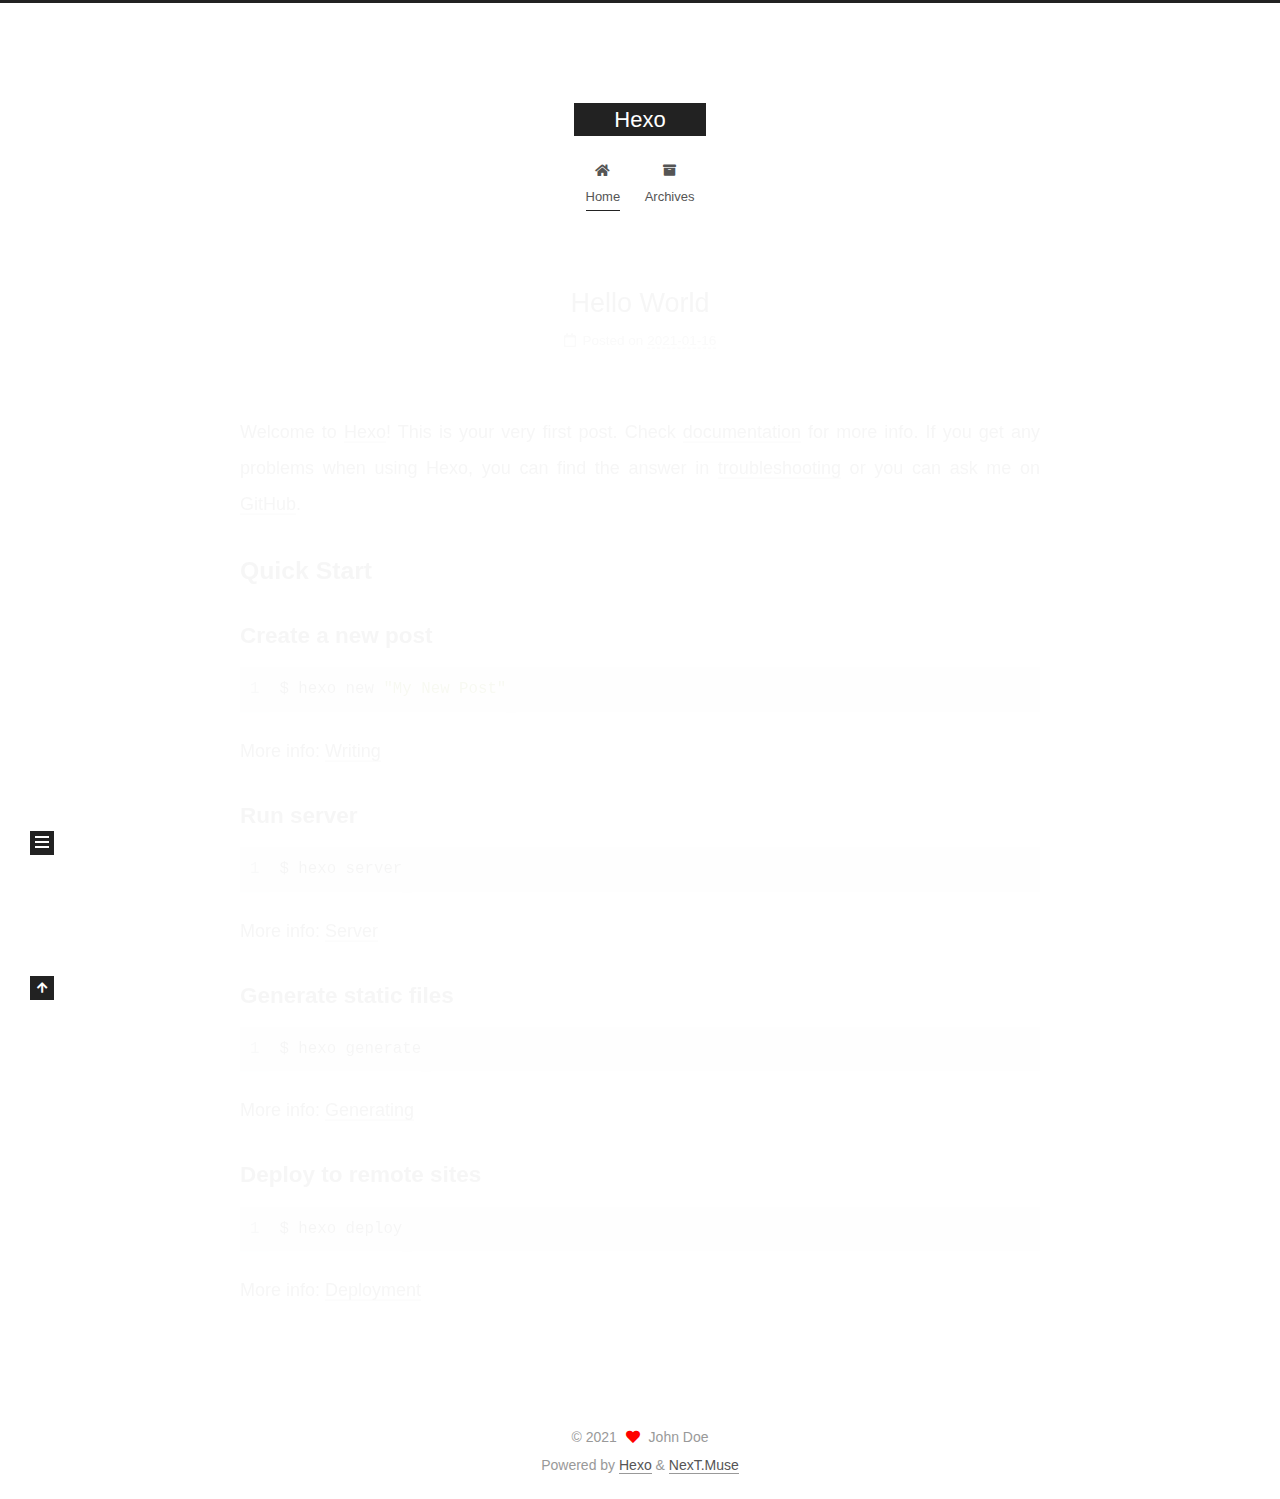
<file: index.html>
<!DOCTYPE html>
<html lang="en">
<head>
  <meta charset="UTF-8">
<meta name="viewport" content="width=device-width, initial-scale=1, maximum-scale=2">
<meta name="theme-color" content="#222">
<meta name="generator" content="Hexo 5.3.0">
  <link rel="apple-touch-icon" sizes="180x180" href="/images/apple-touch-icon-next.png">
  <link rel="icon" type="image/png" sizes="32x32" href="/images/favicon-32x32-next.png">
  <link rel="icon" type="image/png" sizes="16x16" href="/images/favicon-16x16-next.png">
  <link rel="mask-icon" href="/images/logo.svg" color="#222">

<link rel="stylesheet" href="/css/main.css">


<link rel="stylesheet" href="/lib/font-awesome/css/all.min.css">

<script id="hexo-configurations">
    var NexT = window.NexT || {};
    var CONFIG = {"hostname":"example.com","root":"/","scheme":"Muse","version":"7.8.0","exturl":false,"sidebar":{"position":"left","display":"post","padding":18,"offset":12,"onmobile":false},"copycode":{"enable":false,"show_result":false,"style":null},"back2top":{"enable":true,"sidebar":false,"scrollpercent":false},"bookmark":{"enable":false,"color":"#222","save":"auto"},"fancybox":false,"mediumzoom":false,"lazyload":false,"pangu":false,"comments":{"style":"tabs","active":null,"storage":true,"lazyload":false,"nav":null},"algolia":{"hits":{"per_page":10},"labels":{"input_placeholder":"Search for Posts","hits_empty":"We didn't find any results for the search: ${query}","hits_stats":"${hits} results found in ${time} ms"}},"localsearch":{"enable":false,"trigger":"auto","top_n_per_article":1,"unescape":false,"preload":false},"motion":{"enable":true,"async":false,"transition":{"post_block":"fadeIn","post_header":"slideDownIn","post_body":"slideDownIn","coll_header":"slideLeftIn","sidebar":"slideUpIn"}}};
  </script>

  <meta property="og:type" content="website">
<meta property="og:title" content="Hexo">
<meta property="og:url" content="http://example.com/index.html">
<meta property="og:site_name" content="Hexo">
<meta property="og:locale" content="en_US">
<meta property="article:author" content="John Doe">
<meta name="twitter:card" content="summary">

<link rel="canonical" href="http://example.com/">


<script id="page-configurations">
  // https://hexo.io/docs/variables.html
  CONFIG.page = {
    sidebar: "",
    isHome : true,
    isPost : false,
    lang   : 'en'
  };
</script>

  <title>Hexo</title>
  






  <noscript>
  <style>
  .use-motion .brand,
  .use-motion .menu-item,
  .sidebar-inner,
  .use-motion .post-block,
  .use-motion .pagination,
  .use-motion .comments,
  .use-motion .post-header,
  .use-motion .post-body,
  .use-motion .collection-header { opacity: initial; }

  .use-motion .site-title,
  .use-motion .site-subtitle {
    opacity: initial;
    top: initial;
  }

  .use-motion .logo-line-before i { left: initial; }
  .use-motion .logo-line-after i { right: initial; }
  </style>
</noscript>

</head>

<body itemscope itemtype="http://schema.org/WebPage">
  <div class="container use-motion">
    <div class="headband"></div>

    <header class="header" itemscope itemtype="http://schema.org/WPHeader">
      <div class="header-inner"><div class="site-brand-container">
  <div class="site-nav-toggle">
    <div class="toggle" aria-label="Toggle navigation bar">
      <span class="toggle-line toggle-line-first"></span>
      <span class="toggle-line toggle-line-middle"></span>
      <span class="toggle-line toggle-line-last"></span>
    </div>
  </div>

  <div class="site-meta">

    <a href="/" class="brand" rel="start">
      <span class="logo-line-before"><i></i></span>
      <h1 class="site-title">Hexo</h1>
      <span class="logo-line-after"><i></i></span>
    </a>
  </div>

  <div class="site-nav-right">
    <div class="toggle popup-trigger">
    </div>
  </div>
</div>




<nav class="site-nav">
  <ul id="menu" class="main-menu menu">
        <li class="menu-item menu-item-home">

    <a href="/" rel="section"><i class="fa fa-home fa-fw"></i>Home</a>

  </li>
        <li class="menu-item menu-item-archives">

    <a href="/archives/" rel="section"><i class="fa fa-archive fa-fw"></i>Archives</a>

  </li>
  </ul>
</nav>




</div>
    </header>

    
  <div class="back-to-top">
    <i class="fa fa-arrow-up"></i>
    <span>0%</span>
  </div>


    <main class="main">
      <div class="main-inner">
        <div class="content-wrap">
          

          <div class="content index posts-expand">
            
      
  
  
  <article itemscope itemtype="http://schema.org/Article" class="post-block" lang="en">
    <link itemprop="mainEntityOfPage" href="http://example.com/2021/01/16/hello-world/">

    <span hidden itemprop="author" itemscope itemtype="http://schema.org/Person">
      <meta itemprop="image" content="/images/avatar.gif">
      <meta itemprop="name" content="John Doe">
      <meta itemprop="description" content="">
    </span>

    <span hidden itemprop="publisher" itemscope itemtype="http://schema.org/Organization">
      <meta itemprop="name" content="Hexo">
    </span>
      <header class="post-header">
        <h2 class="post-title" itemprop="name headline">
          
            <a href="/2021/01/16/hello-world/" class="post-title-link" itemprop="url">Hello World</a>
        </h2>

        <div class="post-meta">
            <span class="post-meta-item">
              <span class="post-meta-item-icon">
                <i class="far fa-calendar"></i>
              </span>
              <span class="post-meta-item-text">Posted on</span>

              <time title="Created: 2021-01-16 16:50:17" itemprop="dateCreated datePublished" datetime="2021-01-16T16:50:17+08:00">2021-01-16</time>
            </span>

          

        </div>
      </header>

    
    
    
    <div class="post-body" itemprop="articleBody">

      
          <p>Welcome to <a target="_blank" rel="noopener" href="https://hexo.io/">Hexo</a>! This is your very first post. Check <a target="_blank" rel="noopener" href="https://hexo.io/docs/">documentation</a> for more info. If you get any problems when using Hexo, you can find the answer in <a target="_blank" rel="noopener" href="https://hexo.io/docs/troubleshooting.html">troubleshooting</a> or you can ask me on <a target="_blank" rel="noopener" href="https://github.com/hexojs/hexo/issues">GitHub</a>.</p>
<h2 id="Quick-Start"><a href="#Quick-Start" class="headerlink" title="Quick Start"></a>Quick Start</h2><h3 id="Create-a-new-post"><a href="#Create-a-new-post" class="headerlink" title="Create a new post"></a>Create a new post</h3><figure class="highlight bash"><table><tr><td class="gutter"><pre><span class="line">1</span><br></pre></td><td class="code"><pre><span class="line">$ hexo new <span class="string">&quot;My New Post&quot;</span></span><br></pre></td></tr></table></figure>
<p>More info: <a target="_blank" rel="noopener" href="https://hexo.io/docs/writing.html">Writing</a></p>
<h3 id="Run-server"><a href="#Run-server" class="headerlink" title="Run server"></a>Run server</h3><figure class="highlight bash"><table><tr><td class="gutter"><pre><span class="line">1</span><br></pre></td><td class="code"><pre><span class="line">$ hexo server</span><br></pre></td></tr></table></figure>
<p>More info: <a target="_blank" rel="noopener" href="https://hexo.io/docs/server.html">Server</a></p>
<h3 id="Generate-static-files"><a href="#Generate-static-files" class="headerlink" title="Generate static files"></a>Generate static files</h3><figure class="highlight bash"><table><tr><td class="gutter"><pre><span class="line">1</span><br></pre></td><td class="code"><pre><span class="line">$ hexo generate</span><br></pre></td></tr></table></figure>
<p>More info: <a target="_blank" rel="noopener" href="https://hexo.io/docs/generating.html">Generating</a></p>
<h3 id="Deploy-to-remote-sites"><a href="#Deploy-to-remote-sites" class="headerlink" title="Deploy to remote sites"></a>Deploy to remote sites</h3><figure class="highlight bash"><table><tr><td class="gutter"><pre><span class="line">1</span><br></pre></td><td class="code"><pre><span class="line">$ hexo deploy</span><br></pre></td></tr></table></figure>
<p>More info: <a target="_blank" rel="noopener" href="https://hexo.io/docs/one-command-deployment.html">Deployment</a></p>

      
    </div>

    
    
    
      <footer class="post-footer">
        <div class="post-eof"></div>
      </footer>
  </article>
  
  
  


  



          </div>
          

<script>
  window.addEventListener('tabs:register', () => {
    let { activeClass } = CONFIG.comments;
    if (CONFIG.comments.storage) {
      activeClass = localStorage.getItem('comments_active') || activeClass;
    }
    if (activeClass) {
      let activeTab = document.querySelector(`a[href="#comment-${activeClass}"]`);
      if (activeTab) {
        activeTab.click();
      }
    }
  });
  if (CONFIG.comments.storage) {
    window.addEventListener('tabs:click', event => {
      if (!event.target.matches('.tabs-comment .tab-content .tab-pane')) return;
      let commentClass = event.target.classList[1];
      localStorage.setItem('comments_active', commentClass);
    });
  }
</script>

        </div>
          
  
  <div class="toggle sidebar-toggle">
    <span class="toggle-line toggle-line-first"></span>
    <span class="toggle-line toggle-line-middle"></span>
    <span class="toggle-line toggle-line-last"></span>
  </div>

  <aside class="sidebar">
    <div class="sidebar-inner">

      <ul class="sidebar-nav motion-element">
        <li class="sidebar-nav-toc">
          Table of Contents
        </li>
        <li class="sidebar-nav-overview">
          Overview
        </li>
      </ul>

      <!--noindex-->
      <div class="post-toc-wrap sidebar-panel">
      </div>
      <!--/noindex-->

      <div class="site-overview-wrap sidebar-panel">
        <div class="site-author motion-element" itemprop="author" itemscope itemtype="http://schema.org/Person">
  <p class="site-author-name" itemprop="name">John Doe</p>
  <div class="site-description" itemprop="description"></div>
</div>
<div class="site-state-wrap motion-element">
  <nav class="site-state">
      <div class="site-state-item site-state-posts">
          <a href="/archives/">
        
          <span class="site-state-item-count">1</span>
          <span class="site-state-item-name">posts</span>
        </a>
      </div>
  </nav>
</div>



      </div>

    </div>
  </aside>
  <div id="sidebar-dimmer"></div>


      </div>
    </main>

    <footer class="footer">
      <div class="footer-inner">
        

        

<div class="copyright">
  
  &copy; 
  <span itemprop="copyrightYear">2021</span>
  <span class="with-love">
    <i class="fa fa-heart"></i>
  </span>
  <span class="author" itemprop="copyrightHolder">John Doe</span>
</div>
  <div class="powered-by">Powered by <a href="https://hexo.io/" class="theme-link" rel="noopener" target="_blank">Hexo</a> & <a href="https://muse.theme-next.org/" class="theme-link" rel="noopener" target="_blank">NexT.Muse</a>
  </div>

        








      </div>
    </footer>
  </div>

  
  <script src="/lib/anime.min.js"></script>
  <script src="/lib/velocity/velocity.min.js"></script>
  <script src="/lib/velocity/velocity.ui.min.js"></script>

<script src="/js/utils.js"></script>

<script src="/js/motion.js"></script>


<script src="/js/schemes/muse.js"></script>


<script src="/js/next-boot.js"></script>




  















  

  

</body>
</html>
</file>
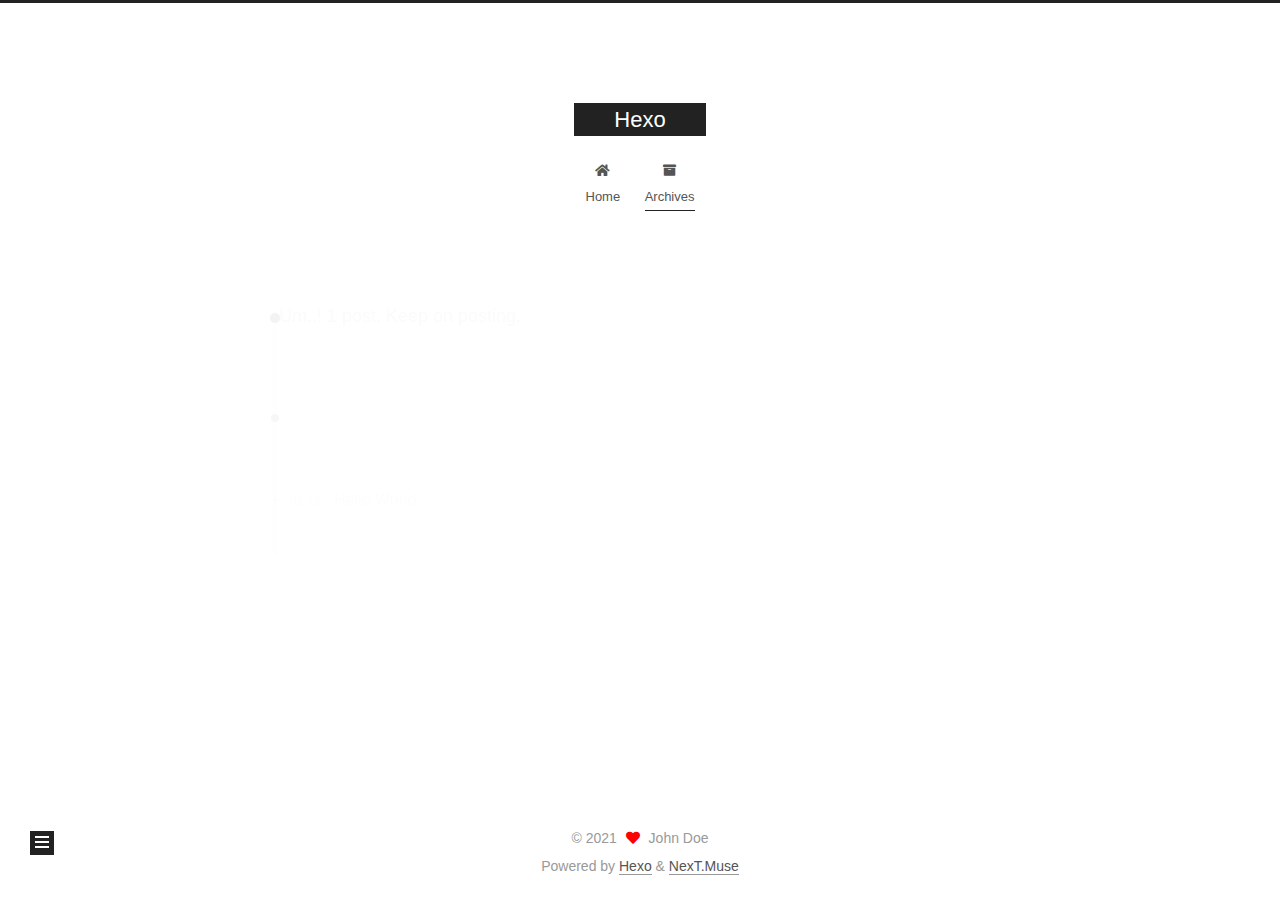
<file: archives/index.html>
<!DOCTYPE html>
<html lang="en">
<head>
  <meta charset="UTF-8">
<meta name="viewport" content="width=device-width, initial-scale=1, maximum-scale=2">
<meta name="theme-color" content="#222">
<meta name="generator" content="Hexo 5.3.0">
  <link rel="apple-touch-icon" sizes="180x180" href="/images/apple-touch-icon-next.png">
  <link rel="icon" type="image/png" sizes="32x32" href="/images/favicon-32x32-next.png">
  <link rel="icon" type="image/png" sizes="16x16" href="/images/favicon-16x16-next.png">
  <link rel="mask-icon" href="/images/logo.svg" color="#222">

<link rel="stylesheet" href="/css/main.css">


<link rel="stylesheet" href="/lib/font-awesome/css/all.min.css">

<script id="hexo-configurations">
    var NexT = window.NexT || {};
    var CONFIG = {"hostname":"example.com","root":"/","scheme":"Muse","version":"7.8.0","exturl":false,"sidebar":{"position":"left","display":"post","padding":18,"offset":12,"onmobile":false},"copycode":{"enable":false,"show_result":false,"style":null},"back2top":{"enable":true,"sidebar":false,"scrollpercent":false},"bookmark":{"enable":false,"color":"#222","save":"auto"},"fancybox":false,"mediumzoom":false,"lazyload":false,"pangu":false,"comments":{"style":"tabs","active":null,"storage":true,"lazyload":false,"nav":null},"algolia":{"hits":{"per_page":10},"labels":{"input_placeholder":"Search for Posts","hits_empty":"We didn't find any results for the search: ${query}","hits_stats":"${hits} results found in ${time} ms"}},"localsearch":{"enable":false,"trigger":"auto","top_n_per_article":1,"unescape":false,"preload":false},"motion":{"enable":true,"async":false,"transition":{"post_block":"fadeIn","post_header":"slideDownIn","post_body":"slideDownIn","coll_header":"slideLeftIn","sidebar":"slideUpIn"}}};
  </script>

  <meta property="og:type" content="website">
<meta property="og:title" content="Hexo">
<meta property="og:url" content="http://example.com/archives/index.html">
<meta property="og:site_name" content="Hexo">
<meta property="og:locale" content="en_US">
<meta property="article:author" content="John Doe">
<meta name="twitter:card" content="summary">

<link rel="canonical" href="http://example.com/archives/">


<script id="page-configurations">
  // https://hexo.io/docs/variables.html
  CONFIG.page = {
    sidebar: "",
    isHome : false,
    isPost : false,
    lang   : 'en'
  };
</script>

  <title>Archive | Hexo</title>
  






  <noscript>
  <style>
  .use-motion .brand,
  .use-motion .menu-item,
  .sidebar-inner,
  .use-motion .post-block,
  .use-motion .pagination,
  .use-motion .comments,
  .use-motion .post-header,
  .use-motion .post-body,
  .use-motion .collection-header { opacity: initial; }

  .use-motion .site-title,
  .use-motion .site-subtitle {
    opacity: initial;
    top: initial;
  }

  .use-motion .logo-line-before i { left: initial; }
  .use-motion .logo-line-after i { right: initial; }
  </style>
</noscript>

</head>

<body itemscope itemtype="http://schema.org/WebPage">
  <div class="container use-motion">
    <div class="headband"></div>

    <header class="header" itemscope itemtype="http://schema.org/WPHeader">
      <div class="header-inner"><div class="site-brand-container">
  <div class="site-nav-toggle">
    <div class="toggle" aria-label="Toggle navigation bar">
      <span class="toggle-line toggle-line-first"></span>
      <span class="toggle-line toggle-line-middle"></span>
      <span class="toggle-line toggle-line-last"></span>
    </div>
  </div>

  <div class="site-meta">

    <a href="/" class="brand" rel="start">
      <span class="logo-line-before"><i></i></span>
      <h1 class="site-title">Hexo</h1>
      <span class="logo-line-after"><i></i></span>
    </a>
  </div>

  <div class="site-nav-right">
    <div class="toggle popup-trigger">
    </div>
  </div>
</div>




<nav class="site-nav">
  <ul id="menu" class="main-menu menu">
        <li class="menu-item menu-item-home">

    <a href="/" rel="section"><i class="fa fa-home fa-fw"></i>Home</a>

  </li>
        <li class="menu-item menu-item-archives">

    <a href="/archives/" rel="section"><i class="fa fa-archive fa-fw"></i>Archives</a>

  </li>
  </ul>
</nav>




</div>
    </header>

    
  <div class="back-to-top">
    <i class="fa fa-arrow-up"></i>
    <span>0%</span>
  </div>


    <main class="main">
      <div class="main-inner">
        <div class="content-wrap">
          

          <div class="content archive">
            

  
  
  
  <div class="post-block">
    <div class="posts-collapse">
      <div class="collection-title">
        <span class="collection-header">Um..! 1 post. Keep on posting.</span>
      </div>

      
    <div class="collection-year">
      <span class="collection-header">2021</span>
    </div>

  <article itemscope itemtype="http://schema.org/Article">
    <header class="post-header">

      <div class="post-meta">
        <time itemprop="dateCreated"
              datetime="2021-01-16T16:50:17+08:00"
              content="2021-01-16">
          01-16
        </time>
      </div>

      <div class="post-title">
          <a class="post-title-link" href="/2021/01/16/hello-world/" itemprop="url">
            <span itemprop="name">Hello World</span>
          </a>
      </div>

    </header>
  </article>


    </div>
  </div>
  
  
  

  



          </div>
          

<script>
  window.addEventListener('tabs:register', () => {
    let { activeClass } = CONFIG.comments;
    if (CONFIG.comments.storage) {
      activeClass = localStorage.getItem('comments_active') || activeClass;
    }
    if (activeClass) {
      let activeTab = document.querySelector(`a[href="#comment-${activeClass}"]`);
      if (activeTab) {
        activeTab.click();
      }
    }
  });
  if (CONFIG.comments.storage) {
    window.addEventListener('tabs:click', event => {
      if (!event.target.matches('.tabs-comment .tab-content .tab-pane')) return;
      let commentClass = event.target.classList[1];
      localStorage.setItem('comments_active', commentClass);
    });
  }
</script>

        </div>
          
  
  <div class="toggle sidebar-toggle">
    <span class="toggle-line toggle-line-first"></span>
    <span class="toggle-line toggle-line-middle"></span>
    <span class="toggle-line toggle-line-last"></span>
  </div>

  <aside class="sidebar">
    <div class="sidebar-inner">

      <ul class="sidebar-nav motion-element">
        <li class="sidebar-nav-toc">
          Table of Contents
        </li>
        <li class="sidebar-nav-overview">
          Overview
        </li>
      </ul>

      <!--noindex-->
      <div class="post-toc-wrap sidebar-panel">
      </div>
      <!--/noindex-->

      <div class="site-overview-wrap sidebar-panel">
        <div class="site-author motion-element" itemprop="author" itemscope itemtype="http://schema.org/Person">
  <p class="site-author-name" itemprop="name">John Doe</p>
  <div class="site-description" itemprop="description"></div>
</div>
<div class="site-state-wrap motion-element">
  <nav class="site-state">
      <div class="site-state-item site-state-posts">
          <a href="/archives/">
        
          <span class="site-state-item-count">1</span>
          <span class="site-state-item-name">posts</span>
        </a>
      </div>
  </nav>
</div>



      </div>

    </div>
  </aside>
  <div id="sidebar-dimmer"></div>


      </div>
    </main>

    <footer class="footer">
      <div class="footer-inner">
        

        

<div class="copyright">
  
  &copy; 
  <span itemprop="copyrightYear">2021</span>
  <span class="with-love">
    <i class="fa fa-heart"></i>
  </span>
  <span class="author" itemprop="copyrightHolder">John Doe</span>
</div>
  <div class="powered-by">Powered by <a href="https://hexo.io/" class="theme-link" rel="noopener" target="_blank">Hexo</a> & <a href="https://muse.theme-next.org/" class="theme-link" rel="noopener" target="_blank">NexT.Muse</a>
  </div>

        








      </div>
    </footer>
  </div>

  
  <script src="/lib/anime.min.js"></script>
  <script src="/lib/velocity/velocity.min.js"></script>
  <script src="/lib/velocity/velocity.ui.min.js"></script>

<script src="/js/utils.js"></script>

<script src="/js/motion.js"></script>


<script src="/js/schemes/muse.js"></script>


<script src="/js/next-boot.js"></script>




  















  

  

</body>
</html>
</file>
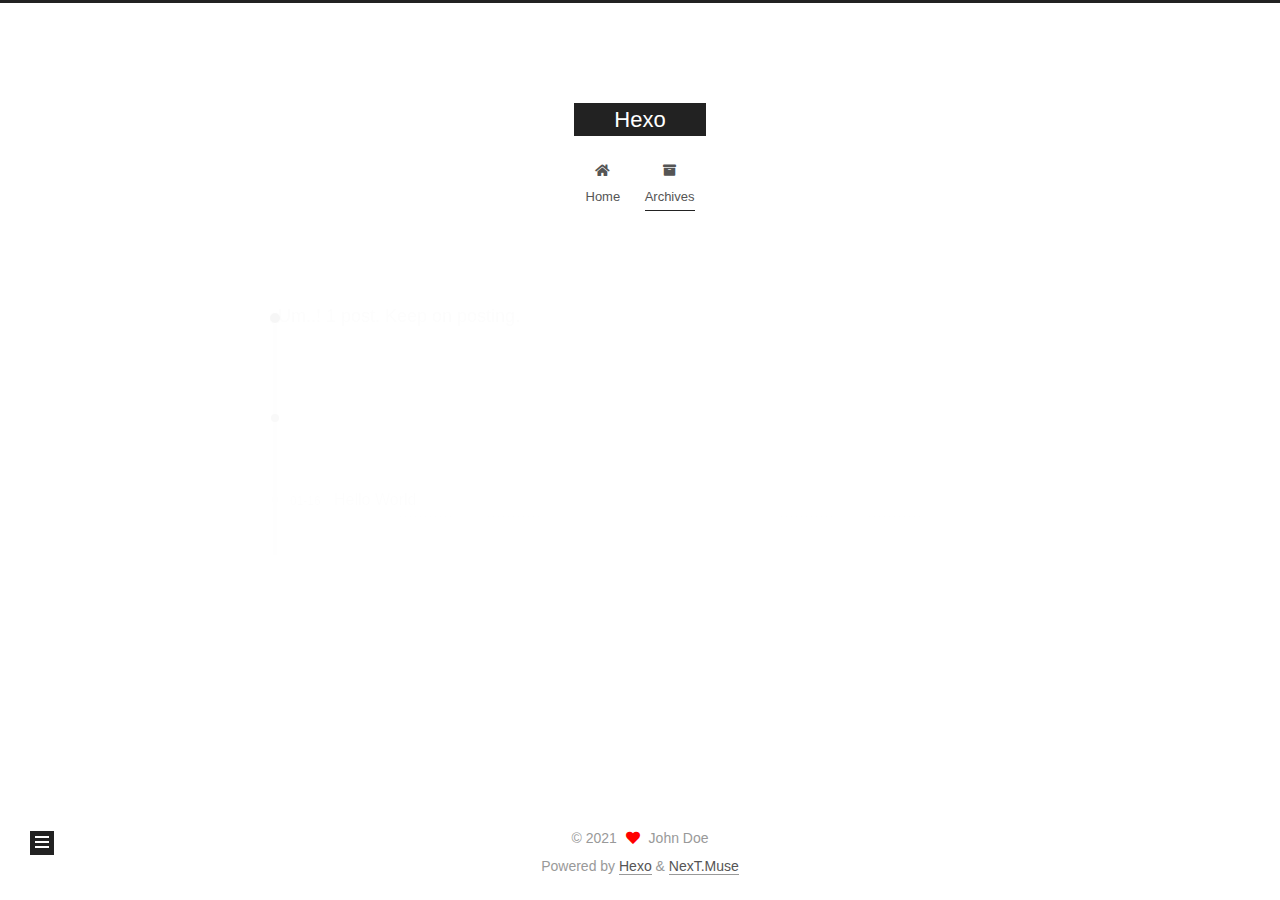
<file: archives/2021/index.html>
<!DOCTYPE html>
<html lang="en">
<head>
  <meta charset="UTF-8">
<meta name="viewport" content="width=device-width, initial-scale=1, maximum-scale=2">
<meta name="theme-color" content="#222">
<meta name="generator" content="Hexo 5.3.0">
  <link rel="apple-touch-icon" sizes="180x180" href="/images/apple-touch-icon-next.png">
  <link rel="icon" type="image/png" sizes="32x32" href="/images/favicon-32x32-next.png">
  <link rel="icon" type="image/png" sizes="16x16" href="/images/favicon-16x16-next.png">
  <link rel="mask-icon" href="/images/logo.svg" color="#222">

<link rel="stylesheet" href="/css/main.css">


<link rel="stylesheet" href="/lib/font-awesome/css/all.min.css">

<script id="hexo-configurations">
    var NexT = window.NexT || {};
    var CONFIG = {"hostname":"example.com","root":"/","scheme":"Muse","version":"7.8.0","exturl":false,"sidebar":{"position":"left","display":"post","padding":18,"offset":12,"onmobile":false},"copycode":{"enable":false,"show_result":false,"style":null},"back2top":{"enable":true,"sidebar":false,"scrollpercent":false},"bookmark":{"enable":false,"color":"#222","save":"auto"},"fancybox":false,"mediumzoom":false,"lazyload":false,"pangu":false,"comments":{"style":"tabs","active":null,"storage":true,"lazyload":false,"nav":null},"algolia":{"hits":{"per_page":10},"labels":{"input_placeholder":"Search for Posts","hits_empty":"We didn't find any results for the search: ${query}","hits_stats":"${hits} results found in ${time} ms"}},"localsearch":{"enable":false,"trigger":"auto","top_n_per_article":1,"unescape":false,"preload":false},"motion":{"enable":true,"async":false,"transition":{"post_block":"fadeIn","post_header":"slideDownIn","post_body":"slideDownIn","coll_header":"slideLeftIn","sidebar":"slideUpIn"}}};
  </script>

  <meta property="og:type" content="website">
<meta property="og:title" content="Hexo">
<meta property="og:url" content="http://example.com/archives/2021/index.html">
<meta property="og:site_name" content="Hexo">
<meta property="og:locale" content="en_US">
<meta property="article:author" content="John Doe">
<meta name="twitter:card" content="summary">

<link rel="canonical" href="http://example.com/archives/2021/">


<script id="page-configurations">
  // https://hexo.io/docs/variables.html
  CONFIG.page = {
    sidebar: "",
    isHome : false,
    isPost : false,
    lang   : 'en'
  };
</script>

  <title>Archive | Hexo</title>
  






  <noscript>
  <style>
  .use-motion .brand,
  .use-motion .menu-item,
  .sidebar-inner,
  .use-motion .post-block,
  .use-motion .pagination,
  .use-motion .comments,
  .use-motion .post-header,
  .use-motion .post-body,
  .use-motion .collection-header { opacity: initial; }

  .use-motion .site-title,
  .use-motion .site-subtitle {
    opacity: initial;
    top: initial;
  }

  .use-motion .logo-line-before i { left: initial; }
  .use-motion .logo-line-after i { right: initial; }
  </style>
</noscript>

</head>

<body itemscope itemtype="http://schema.org/WebPage">
  <div class="container use-motion">
    <div class="headband"></div>

    <header class="header" itemscope itemtype="http://schema.org/WPHeader">
      <div class="header-inner"><div class="site-brand-container">
  <div class="site-nav-toggle">
    <div class="toggle" aria-label="Toggle navigation bar">
      <span class="toggle-line toggle-line-first"></span>
      <span class="toggle-line toggle-line-middle"></span>
      <span class="toggle-line toggle-line-last"></span>
    </div>
  </div>

  <div class="site-meta">

    <a href="/" class="brand" rel="start">
      <span class="logo-line-before"><i></i></span>
      <h1 class="site-title">Hexo</h1>
      <span class="logo-line-after"><i></i></span>
    </a>
  </div>

  <div class="site-nav-right">
    <div class="toggle popup-trigger">
    </div>
  </div>
</div>




<nav class="site-nav">
  <ul id="menu" class="main-menu menu">
        <li class="menu-item menu-item-home">

    <a href="/" rel="section"><i class="fa fa-home fa-fw"></i>Home</a>

  </li>
        <li class="menu-item menu-item-archives">

    <a href="/archives/" rel="section"><i class="fa fa-archive fa-fw"></i>Archives</a>

  </li>
  </ul>
</nav>




</div>
    </header>

    
  <div class="back-to-top">
    <i class="fa fa-arrow-up"></i>
    <span>0%</span>
  </div>


    <main class="main">
      <div class="main-inner">
        <div class="content-wrap">
          

          <div class="content archive">
            

  
  
  
  <div class="post-block">
    <div class="posts-collapse">
      <div class="collection-title">
        <span class="collection-header">Um..! 1 post. Keep on posting.</span>
      </div>

      
    <div class="collection-year">
      <span class="collection-header">2021</span>
    </div>

  <article itemscope itemtype="http://schema.org/Article">
    <header class="post-header">

      <div class="post-meta">
        <time itemprop="dateCreated"
              datetime="2021-01-16T16:50:17+08:00"
              content="2021-01-16">
          01-16
        </time>
      </div>

      <div class="post-title">
          <a class="post-title-link" href="/2021/01/16/hello-world/" itemprop="url">
            <span itemprop="name">Hello World</span>
          </a>
      </div>

    </header>
  </article>


    </div>
  </div>
  
  
  

  



          </div>
          

<script>
  window.addEventListener('tabs:register', () => {
    let { activeClass } = CONFIG.comments;
    if (CONFIG.comments.storage) {
      activeClass = localStorage.getItem('comments_active') || activeClass;
    }
    if (activeClass) {
      let activeTab = document.querySelector(`a[href="#comment-${activeClass}"]`);
      if (activeTab) {
        activeTab.click();
      }
    }
  });
  if (CONFIG.comments.storage) {
    window.addEventListener('tabs:click', event => {
      if (!event.target.matches('.tabs-comment .tab-content .tab-pane')) return;
      let commentClass = event.target.classList[1];
      localStorage.setItem('comments_active', commentClass);
    });
  }
</script>

        </div>
          
  
  <div class="toggle sidebar-toggle">
    <span class="toggle-line toggle-line-first"></span>
    <span class="toggle-line toggle-line-middle"></span>
    <span class="toggle-line toggle-line-last"></span>
  </div>

  <aside class="sidebar">
    <div class="sidebar-inner">

      <ul class="sidebar-nav motion-element">
        <li class="sidebar-nav-toc">
          Table of Contents
        </li>
        <li class="sidebar-nav-overview">
          Overview
        </li>
      </ul>

      <!--noindex-->
      <div class="post-toc-wrap sidebar-panel">
      </div>
      <!--/noindex-->

      <div class="site-overview-wrap sidebar-panel">
        <div class="site-author motion-element" itemprop="author" itemscope itemtype="http://schema.org/Person">
  <p class="site-author-name" itemprop="name">John Doe</p>
  <div class="site-description" itemprop="description"></div>
</div>
<div class="site-state-wrap motion-element">
  <nav class="site-state">
      <div class="site-state-item site-state-posts">
          <a href="/archives/">
        
          <span class="site-state-item-count">1</span>
          <span class="site-state-item-name">posts</span>
        </a>
      </div>
  </nav>
</div>



      </div>

    </div>
  </aside>
  <div id="sidebar-dimmer"></div>


      </div>
    </main>

    <footer class="footer">
      <div class="footer-inner">
        

        

<div class="copyright">
  
  &copy; 
  <span itemprop="copyrightYear">2021</span>
  <span class="with-love">
    <i class="fa fa-heart"></i>
  </span>
  <span class="author" itemprop="copyrightHolder">John Doe</span>
</div>
  <div class="powered-by">Powered by <a href="https://hexo.io/" class="theme-link" rel="noopener" target="_blank">Hexo</a> & <a href="https://muse.theme-next.org/" class="theme-link" rel="noopener" target="_blank">NexT.Muse</a>
  </div>

        








      </div>
    </footer>
  </div>

  
  <script src="/lib/anime.min.js"></script>
  <script src="/lib/velocity/velocity.min.js"></script>
  <script src="/lib/velocity/velocity.ui.min.js"></script>

<script src="/js/utils.js"></script>

<script src="/js/motion.js"></script>


<script src="/js/schemes/muse.js"></script>


<script src="/js/next-boot.js"></script>




  















  

  

</body>
</html>
</file>
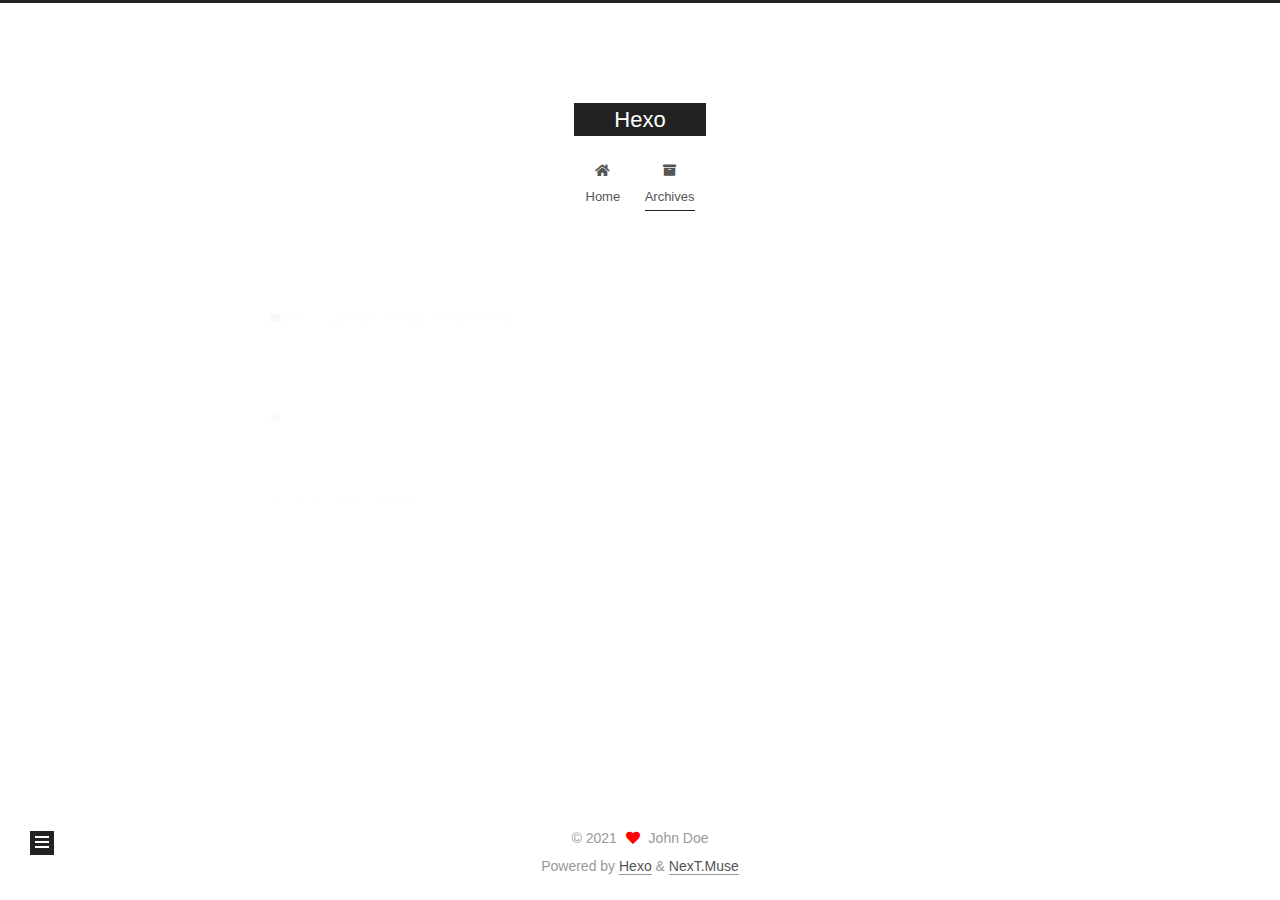
<file: archives/2021/01/index.html>
<!DOCTYPE html>
<html lang="en">
<head>
  <meta charset="UTF-8">
<meta name="viewport" content="width=device-width, initial-scale=1, maximum-scale=2">
<meta name="theme-color" content="#222">
<meta name="generator" content="Hexo 5.3.0">
  <link rel="apple-touch-icon" sizes="180x180" href="/images/apple-touch-icon-next.png">
  <link rel="icon" type="image/png" sizes="32x32" href="/images/favicon-32x32-next.png">
  <link rel="icon" type="image/png" sizes="16x16" href="/images/favicon-16x16-next.png">
  <link rel="mask-icon" href="/images/logo.svg" color="#222">

<link rel="stylesheet" href="/css/main.css">


<link rel="stylesheet" href="/lib/font-awesome/css/all.min.css">

<script id="hexo-configurations">
    var NexT = window.NexT || {};
    var CONFIG = {"hostname":"example.com","root":"/","scheme":"Muse","version":"7.8.0","exturl":false,"sidebar":{"position":"left","display":"post","padding":18,"offset":12,"onmobile":false},"copycode":{"enable":false,"show_result":false,"style":null},"back2top":{"enable":true,"sidebar":false,"scrollpercent":false},"bookmark":{"enable":false,"color":"#222","save":"auto"},"fancybox":false,"mediumzoom":false,"lazyload":false,"pangu":false,"comments":{"style":"tabs","active":null,"storage":true,"lazyload":false,"nav":null},"algolia":{"hits":{"per_page":10},"labels":{"input_placeholder":"Search for Posts","hits_empty":"We didn't find any results for the search: ${query}","hits_stats":"${hits} results found in ${time} ms"}},"localsearch":{"enable":false,"trigger":"auto","top_n_per_article":1,"unescape":false,"preload":false},"motion":{"enable":true,"async":false,"transition":{"post_block":"fadeIn","post_header":"slideDownIn","post_body":"slideDownIn","coll_header":"slideLeftIn","sidebar":"slideUpIn"}}};
  </script>

  <meta property="og:type" content="website">
<meta property="og:title" content="Hexo">
<meta property="og:url" content="http://example.com/archives/2021/01/index.html">
<meta property="og:site_name" content="Hexo">
<meta property="og:locale" content="en_US">
<meta property="article:author" content="John Doe">
<meta name="twitter:card" content="summary">

<link rel="canonical" href="http://example.com/archives/2021/01/">


<script id="page-configurations">
  // https://hexo.io/docs/variables.html
  CONFIG.page = {
    sidebar: "",
    isHome : false,
    isPost : false,
    lang   : 'en'
  };
</script>

  <title>Archive | Hexo</title>
  






  <noscript>
  <style>
  .use-motion .brand,
  .use-motion .menu-item,
  .sidebar-inner,
  .use-motion .post-block,
  .use-motion .pagination,
  .use-motion .comments,
  .use-motion .post-header,
  .use-motion .post-body,
  .use-motion .collection-header { opacity: initial; }

  .use-motion .site-title,
  .use-motion .site-subtitle {
    opacity: initial;
    top: initial;
  }

  .use-motion .logo-line-before i { left: initial; }
  .use-motion .logo-line-after i { right: initial; }
  </style>
</noscript>

</head>

<body itemscope itemtype="http://schema.org/WebPage">
  <div class="container use-motion">
    <div class="headband"></div>

    <header class="header" itemscope itemtype="http://schema.org/WPHeader">
      <div class="header-inner"><div class="site-brand-container">
  <div class="site-nav-toggle">
    <div class="toggle" aria-label="Toggle navigation bar">
      <span class="toggle-line toggle-line-first"></span>
      <span class="toggle-line toggle-line-middle"></span>
      <span class="toggle-line toggle-line-last"></span>
    </div>
  </div>

  <div class="site-meta">

    <a href="/" class="brand" rel="start">
      <span class="logo-line-before"><i></i></span>
      <h1 class="site-title">Hexo</h1>
      <span class="logo-line-after"><i></i></span>
    </a>
  </div>

  <div class="site-nav-right">
    <div class="toggle popup-trigger">
    </div>
  </div>
</div>




<nav class="site-nav">
  <ul id="menu" class="main-menu menu">
        <li class="menu-item menu-item-home">

    <a href="/" rel="section"><i class="fa fa-home fa-fw"></i>Home</a>

  </li>
        <li class="menu-item menu-item-archives">

    <a href="/archives/" rel="section"><i class="fa fa-archive fa-fw"></i>Archives</a>

  </li>
  </ul>
</nav>




</div>
    </header>

    
  <div class="back-to-top">
    <i class="fa fa-arrow-up"></i>
    <span>0%</span>
  </div>


    <main class="main">
      <div class="main-inner">
        <div class="content-wrap">
          

          <div class="content archive">
            

  
  
  
  <div class="post-block">
    <div class="posts-collapse">
      <div class="collection-title">
        <span class="collection-header">Um..! 1 post. Keep on posting.</span>
      </div>

      
    <div class="collection-year">
      <span class="collection-header">2021</span>
    </div>

  <article itemscope itemtype="http://schema.org/Article">
    <header class="post-header">

      <div class="post-meta">
        <time itemprop="dateCreated"
              datetime="2021-01-16T16:50:17+08:00"
              content="2021-01-16">
          01-16
        </time>
      </div>

      <div class="post-title">
          <a class="post-title-link" href="/2021/01/16/hello-world/" itemprop="url">
            <span itemprop="name">Hello World</span>
          </a>
      </div>

    </header>
  </article>


    </div>
  </div>
  
  
  

  



          </div>
          

<script>
  window.addEventListener('tabs:register', () => {
    let { activeClass } = CONFIG.comments;
    if (CONFIG.comments.storage) {
      activeClass = localStorage.getItem('comments_active') || activeClass;
    }
    if (activeClass) {
      let activeTab = document.querySelector(`a[href="#comment-${activeClass}"]`);
      if (activeTab) {
        activeTab.click();
      }
    }
  });
  if (CONFIG.comments.storage) {
    window.addEventListener('tabs:click', event => {
      if (!event.target.matches('.tabs-comment .tab-content .tab-pane')) return;
      let commentClass = event.target.classList[1];
      localStorage.setItem('comments_active', commentClass);
    });
  }
</script>

        </div>
          
  
  <div class="toggle sidebar-toggle">
    <span class="toggle-line toggle-line-first"></span>
    <span class="toggle-line toggle-line-middle"></span>
    <span class="toggle-line toggle-line-last"></span>
  </div>

  <aside class="sidebar">
    <div class="sidebar-inner">

      <ul class="sidebar-nav motion-element">
        <li class="sidebar-nav-toc">
          Table of Contents
        </li>
        <li class="sidebar-nav-overview">
          Overview
        </li>
      </ul>

      <!--noindex-->
      <div class="post-toc-wrap sidebar-panel">
      </div>
      <!--/noindex-->

      <div class="site-overview-wrap sidebar-panel">
        <div class="site-author motion-element" itemprop="author" itemscope itemtype="http://schema.org/Person">
  <p class="site-author-name" itemprop="name">John Doe</p>
  <div class="site-description" itemprop="description"></div>
</div>
<div class="site-state-wrap motion-element">
  <nav class="site-state">
      <div class="site-state-item site-state-posts">
          <a href="/archives/">
        
          <span class="site-state-item-count">1</span>
          <span class="site-state-item-name">posts</span>
        </a>
      </div>
  </nav>
</div>



      </div>

    </div>
  </aside>
  <div id="sidebar-dimmer"></div>


      </div>
    </main>

    <footer class="footer">
      <div class="footer-inner">
        

        

<div class="copyright">
  
  &copy; 
  <span itemprop="copyrightYear">2021</span>
  <span class="with-love">
    <i class="fa fa-heart"></i>
  </span>
  <span class="author" itemprop="copyrightHolder">John Doe</span>
</div>
  <div class="powered-by">Powered by <a href="https://hexo.io/" class="theme-link" rel="noopener" target="_blank">Hexo</a> & <a href="https://muse.theme-next.org/" class="theme-link" rel="noopener" target="_blank">NexT.Muse</a>
  </div>

        








      </div>
    </footer>
  </div>

  
  <script src="/lib/anime.min.js"></script>
  <script src="/lib/velocity/velocity.min.js"></script>
  <script src="/lib/velocity/velocity.ui.min.js"></script>

<script src="/js/utils.js"></script>

<script src="/js/motion.js"></script>


<script src="/js/schemes/muse.js"></script>


<script src="/js/next-boot.js"></script>




  















  

  

</body>
</html>
</file>
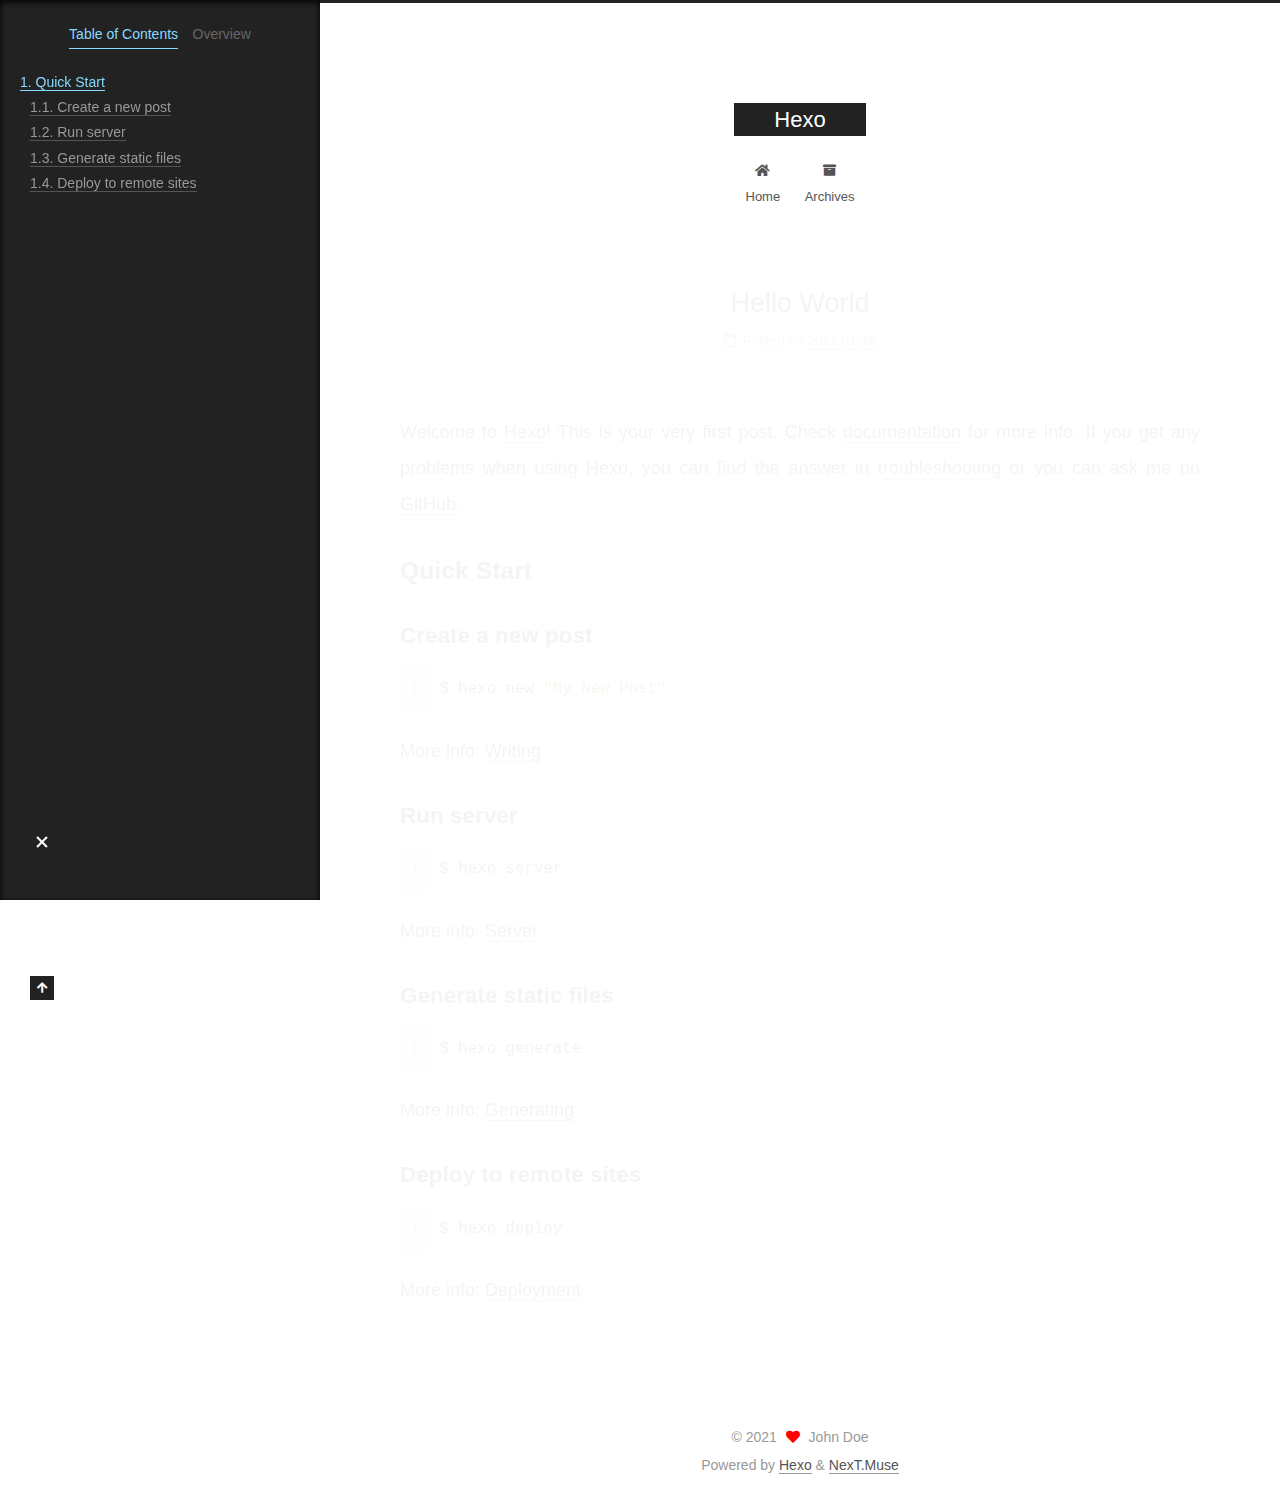
<file: 2021/01/16/hello-world/index.html>
<!DOCTYPE html>
<html lang="en">
<head>
  <meta charset="UTF-8">
<meta name="viewport" content="width=device-width, initial-scale=1, maximum-scale=2">
<meta name="theme-color" content="#222">
<meta name="generator" content="Hexo 5.3.0">
  <link rel="apple-touch-icon" sizes="180x180" href="/images/apple-touch-icon-next.png">
  <link rel="icon" type="image/png" sizes="32x32" href="/images/favicon-32x32-next.png">
  <link rel="icon" type="image/png" sizes="16x16" href="/images/favicon-16x16-next.png">
  <link rel="mask-icon" href="/images/logo.svg" color="#222">

<link rel="stylesheet" href="/css/main.css">


<link rel="stylesheet" href="/lib/font-awesome/css/all.min.css">

<script id="hexo-configurations">
    var NexT = window.NexT || {};
    var CONFIG = {"hostname":"example.com","root":"/","scheme":"Muse","version":"7.8.0","exturl":false,"sidebar":{"position":"left","display":"post","padding":18,"offset":12,"onmobile":false},"copycode":{"enable":false,"show_result":false,"style":null},"back2top":{"enable":true,"sidebar":false,"scrollpercent":false},"bookmark":{"enable":false,"color":"#222","save":"auto"},"fancybox":false,"mediumzoom":false,"lazyload":false,"pangu":false,"comments":{"style":"tabs","active":null,"storage":true,"lazyload":false,"nav":null},"algolia":{"hits":{"per_page":10},"labels":{"input_placeholder":"Search for Posts","hits_empty":"We didn't find any results for the search: ${query}","hits_stats":"${hits} results found in ${time} ms"}},"localsearch":{"enable":false,"trigger":"auto","top_n_per_article":1,"unescape":false,"preload":false},"motion":{"enable":true,"async":false,"transition":{"post_block":"fadeIn","post_header":"slideDownIn","post_body":"slideDownIn","coll_header":"slideLeftIn","sidebar":"slideUpIn"}}};
  </script>

  <meta name="description" content="Welcome to Hexo! This is your very first post. Check documentation for more info. If you get any problems when using Hexo, you can find the answer in troubleshooting or you can ask me on GitHub. Quick">
<meta property="og:type" content="article">
<meta property="og:title" content="Hello World">
<meta property="og:url" content="http://example.com/2021/01/16/hello-world/index.html">
<meta property="og:site_name" content="Hexo">
<meta property="og:description" content="Welcome to Hexo! This is your very first post. Check documentation for more info. If you get any problems when using Hexo, you can find the answer in troubleshooting or you can ask me on GitHub. Quick">
<meta property="og:locale" content="en_US">
<meta property="article:published_time" content="2021-01-16T08:50:17.913Z">
<meta property="article:modified_time" content="2021-01-16T08:50:17.913Z">
<meta property="article:author" content="John Doe">
<meta name="twitter:card" content="summary">

<link rel="canonical" href="http://example.com/2021/01/16/hello-world/">


<script id="page-configurations">
  // https://hexo.io/docs/variables.html
  CONFIG.page = {
    sidebar: "",
    isHome : false,
    isPost : true,
    lang   : 'en'
  };
</script>

  <title>Hello World | Hexo</title>
  






  <noscript>
  <style>
  .use-motion .brand,
  .use-motion .menu-item,
  .sidebar-inner,
  .use-motion .post-block,
  .use-motion .pagination,
  .use-motion .comments,
  .use-motion .post-header,
  .use-motion .post-body,
  .use-motion .collection-header { opacity: initial; }

  .use-motion .site-title,
  .use-motion .site-subtitle {
    opacity: initial;
    top: initial;
  }

  .use-motion .logo-line-before i { left: initial; }
  .use-motion .logo-line-after i { right: initial; }
  </style>
</noscript>

</head>

<body itemscope itemtype="http://schema.org/WebPage">
  <div class="container use-motion">
    <div class="headband"></div>

    <header class="header" itemscope itemtype="http://schema.org/WPHeader">
      <div class="header-inner"><div class="site-brand-container">
  <div class="site-nav-toggle">
    <div class="toggle" aria-label="Toggle navigation bar">
      <span class="toggle-line toggle-line-first"></span>
      <span class="toggle-line toggle-line-middle"></span>
      <span class="toggle-line toggle-line-last"></span>
    </div>
  </div>

  <div class="site-meta">

    <a href="/" class="brand" rel="start">
      <span class="logo-line-before"><i></i></span>
      <h1 class="site-title">Hexo</h1>
      <span class="logo-line-after"><i></i></span>
    </a>
  </div>

  <div class="site-nav-right">
    <div class="toggle popup-trigger">
    </div>
  </div>
</div>




<nav class="site-nav">
  <ul id="menu" class="main-menu menu">
        <li class="menu-item menu-item-home">

    <a href="/" rel="section"><i class="fa fa-home fa-fw"></i>Home</a>

  </li>
        <li class="menu-item menu-item-archives">

    <a href="/archives/" rel="section"><i class="fa fa-archive fa-fw"></i>Archives</a>

  </li>
  </ul>
</nav>




</div>
    </header>

    
  <div class="back-to-top">
    <i class="fa fa-arrow-up"></i>
    <span>0%</span>
  </div>


    <main class="main">
      <div class="main-inner">
        <div class="content-wrap">
          

          <div class="content post posts-expand">
            

    
  
  
  <article itemscope itemtype="http://schema.org/Article" class="post-block" lang="en">
    <link itemprop="mainEntityOfPage" href="http://example.com/2021/01/16/hello-world/">

    <span hidden itemprop="author" itemscope itemtype="http://schema.org/Person">
      <meta itemprop="image" content="/images/avatar.gif">
      <meta itemprop="name" content="John Doe">
      <meta itemprop="description" content="">
    </span>

    <span hidden itemprop="publisher" itemscope itemtype="http://schema.org/Organization">
      <meta itemprop="name" content="Hexo">
    </span>
      <header class="post-header">
        <h1 class="post-title" itemprop="name headline">
          Hello World
        </h1>

        <div class="post-meta">
            <span class="post-meta-item">
              <span class="post-meta-item-icon">
                <i class="far fa-calendar"></i>
              </span>
              <span class="post-meta-item-text">Posted on</span>

              <time title="Created: 2021-01-16 16:50:17" itemprop="dateCreated datePublished" datetime="2021-01-16T16:50:17+08:00">2021-01-16</time>
            </span>

          

        </div>
      </header>

    
    
    
    <div class="post-body" itemprop="articleBody">

      
        <p>Welcome to <a target="_blank" rel="noopener" href="https://hexo.io/">Hexo</a>! This is your very first post. Check <a target="_blank" rel="noopener" href="https://hexo.io/docs/">documentation</a> for more info. If you get any problems when using Hexo, you can find the answer in <a target="_blank" rel="noopener" href="https://hexo.io/docs/troubleshooting.html">troubleshooting</a> or you can ask me on <a target="_blank" rel="noopener" href="https://github.com/hexojs/hexo/issues">GitHub</a>.</p>
<h2 id="Quick-Start"><a href="#Quick-Start" class="headerlink" title="Quick Start"></a>Quick Start</h2><h3 id="Create-a-new-post"><a href="#Create-a-new-post" class="headerlink" title="Create a new post"></a>Create a new post</h3><figure class="highlight bash"><table><tr><td class="gutter"><pre><span class="line">1</span><br></pre></td><td class="code"><pre><span class="line">$ hexo new <span class="string">&quot;My New Post&quot;</span></span><br></pre></td></tr></table></figure>
<p>More info: <a target="_blank" rel="noopener" href="https://hexo.io/docs/writing.html">Writing</a></p>
<h3 id="Run-server"><a href="#Run-server" class="headerlink" title="Run server"></a>Run server</h3><figure class="highlight bash"><table><tr><td class="gutter"><pre><span class="line">1</span><br></pre></td><td class="code"><pre><span class="line">$ hexo server</span><br></pre></td></tr></table></figure>
<p>More info: <a target="_blank" rel="noopener" href="https://hexo.io/docs/server.html">Server</a></p>
<h3 id="Generate-static-files"><a href="#Generate-static-files" class="headerlink" title="Generate static files"></a>Generate static files</h3><figure class="highlight bash"><table><tr><td class="gutter"><pre><span class="line">1</span><br></pre></td><td class="code"><pre><span class="line">$ hexo generate</span><br></pre></td></tr></table></figure>
<p>More info: <a target="_blank" rel="noopener" href="https://hexo.io/docs/generating.html">Generating</a></p>
<h3 id="Deploy-to-remote-sites"><a href="#Deploy-to-remote-sites" class="headerlink" title="Deploy to remote sites"></a>Deploy to remote sites</h3><figure class="highlight bash"><table><tr><td class="gutter"><pre><span class="line">1</span><br></pre></td><td class="code"><pre><span class="line">$ hexo deploy</span><br></pre></td></tr></table></figure>
<p>More info: <a target="_blank" rel="noopener" href="https://hexo.io/docs/one-command-deployment.html">Deployment</a></p>

    </div>

    
    
    

      <footer class="post-footer">

        


        
      </footer>
    
  </article>
  
  
  



          </div>
          

<script>
  window.addEventListener('tabs:register', () => {
    let { activeClass } = CONFIG.comments;
    if (CONFIG.comments.storage) {
      activeClass = localStorage.getItem('comments_active') || activeClass;
    }
    if (activeClass) {
      let activeTab = document.querySelector(`a[href="#comment-${activeClass}"]`);
      if (activeTab) {
        activeTab.click();
      }
    }
  });
  if (CONFIG.comments.storage) {
    window.addEventListener('tabs:click', event => {
      if (!event.target.matches('.tabs-comment .tab-content .tab-pane')) return;
      let commentClass = event.target.classList[1];
      localStorage.setItem('comments_active', commentClass);
    });
  }
</script>

        </div>
          
  
  <div class="toggle sidebar-toggle">
    <span class="toggle-line toggle-line-first"></span>
    <span class="toggle-line toggle-line-middle"></span>
    <span class="toggle-line toggle-line-last"></span>
  </div>

  <aside class="sidebar">
    <div class="sidebar-inner">

      <ul class="sidebar-nav motion-element">
        <li class="sidebar-nav-toc">
          Table of Contents
        </li>
        <li class="sidebar-nav-overview">
          Overview
        </li>
      </ul>

      <!--noindex-->
      <div class="post-toc-wrap sidebar-panel">
          <div class="post-toc motion-element"><ol class="nav"><li class="nav-item nav-level-2"><a class="nav-link" href="#Quick-Start"><span class="nav-number">1.</span> <span class="nav-text">Quick Start</span></a><ol class="nav-child"><li class="nav-item nav-level-3"><a class="nav-link" href="#Create-a-new-post"><span class="nav-number">1.1.</span> <span class="nav-text">Create a new post</span></a></li><li class="nav-item nav-level-3"><a class="nav-link" href="#Run-server"><span class="nav-number">1.2.</span> <span class="nav-text">Run server</span></a></li><li class="nav-item nav-level-3"><a class="nav-link" href="#Generate-static-files"><span class="nav-number">1.3.</span> <span class="nav-text">Generate static files</span></a></li><li class="nav-item nav-level-3"><a class="nav-link" href="#Deploy-to-remote-sites"><span class="nav-number">1.4.</span> <span class="nav-text">Deploy to remote sites</span></a></li></ol></li></ol></div>
      </div>
      <!--/noindex-->

      <div class="site-overview-wrap sidebar-panel">
        <div class="site-author motion-element" itemprop="author" itemscope itemtype="http://schema.org/Person">
  <p class="site-author-name" itemprop="name">John Doe</p>
  <div class="site-description" itemprop="description"></div>
</div>
<div class="site-state-wrap motion-element">
  <nav class="site-state">
      <div class="site-state-item site-state-posts">
          <a href="/archives/">
        
          <span class="site-state-item-count">1</span>
          <span class="site-state-item-name">posts</span>
        </a>
      </div>
  </nav>
</div>



      </div>

    </div>
  </aside>
  <div id="sidebar-dimmer"></div>


      </div>
    </main>

    <footer class="footer">
      <div class="footer-inner">
        

        

<div class="copyright">
  
  &copy; 
  <span itemprop="copyrightYear">2021</span>
  <span class="with-love">
    <i class="fa fa-heart"></i>
  </span>
  <span class="author" itemprop="copyrightHolder">John Doe</span>
</div>
  <div class="powered-by">Powered by <a href="https://hexo.io/" class="theme-link" rel="noopener" target="_blank">Hexo</a> & <a href="https://muse.theme-next.org/" class="theme-link" rel="noopener" target="_blank">NexT.Muse</a>
  </div>

        








      </div>
    </footer>
  </div>

  
  <script src="/lib/anime.min.js"></script>
  <script src="/lib/velocity/velocity.min.js"></script>
  <script src="/lib/velocity/velocity.ui.min.js"></script>

<script src="/js/utils.js"></script>

<script src="/js/motion.js"></script>


<script src="/js/schemes/muse.js"></script>


<script src="/js/next-boot.js"></script>




  















  

  

</body>
</html>
</file>
<file: css/main.css>
:root {
  --body-bg-color: #fff;
  --content-bg-color: #fff;
  --card-bg-color: #f5f5f5;
  --text-color: #555;
  --blockquote-color: #666;
  --link-color: #555;
  --link-hover-color: #222;
  --brand-color: #fff;
  --brand-hover-color: #fff;
  --table-row-odd-bg-color: #f9f9f9;
  --table-row-hover-bg-color: #f5f5f5;
  --menu-item-bg-color: #f5f5f5;
  --btn-default-bg: #222;
  --btn-default-color: #fff;
  --btn-default-border-color: #222;
  --btn-default-hover-bg: #fff;
  --btn-default-hover-color: #222;
  --btn-default-hover-border-color: #222;
}
html {
  line-height: 1.15; /* 1 */
  -webkit-text-size-adjust: 100%; /* 2 */
}
body {
  margin: 0;
}
main {
  display: block;
}
h1 {
  font-size: 2em;
  margin: 0.67em 0;
}
hr {
  box-sizing: content-box; /* 1 */
  height: 0; /* 1 */
  overflow: visible; /* 2 */
}
pre {
  font-family: monospace, monospace; /* 1 */
  font-size: 1em; /* 2 */
}
a {
  background: transparent;
}
abbr[title] {
  border-bottom: none; /* 1 */
  text-decoration: underline; /* 2 */
  text-decoration: underline dotted; /* 2 */
}
b,
strong {
  font-weight: bolder;
}
code,
kbd,
samp {
  font-family: monospace, monospace; /* 1 */
  font-size: 1em; /* 2 */
}
small {
  font-size: 80%;
}
sub,
sup {
  font-size: 75%;
  line-height: 0;
  position: relative;
  vertical-align: baseline;
}
sub {
  bottom: -0.25em;
}
sup {
  top: -0.5em;
}
img {
  border-style: none;
}
button,
input,
optgroup,
select,
textarea {
  font-family: inherit; /* 1 */
  font-size: 100%; /* 1 */
  line-height: 1.15; /* 1 */
  margin: 0; /* 2 */
}
button,
input {
/* 1 */
  overflow: visible;
}
button,
select {
/* 1 */
  text-transform: none;
}
button,
[type='button'],
[type='reset'],
[type='submit'] {
  -webkit-appearance: button;
}
button::-moz-focus-inner,
[type='button']::-moz-focus-inner,
[type='reset']::-moz-focus-inner,
[type='submit']::-moz-focus-inner {
  border-style: none;
  padding: 0;
}
button:-moz-focusring,
[type='button']:-moz-focusring,
[type='reset']:-moz-focusring,
[type='submit']:-moz-focusring {
  outline: 1px dotted ButtonText;
}
fieldset {
  padding: 0.35em 0.75em 0.625em;
}
legend {
  box-sizing: border-box; /* 1 */
  color: inherit; /* 2 */
  display: table; /* 1 */
  max-width: 100%; /* 1 */
  padding: 0; /* 3 */
  white-space: normal; /* 1 */
}
progress {
  vertical-align: baseline;
}
textarea {
  overflow: auto;
}
[type='checkbox'],
[type='radio'] {
  box-sizing: border-box; /* 1 */
  padding: 0; /* 2 */
}
[type='number']::-webkit-inner-spin-button,
[type='number']::-webkit-outer-spin-button {
  height: auto;
}
[type='search'] {
  outline-offset: -2px; /* 2 */
  -webkit-appearance: textfield; /* 1 */
}
[type='search']::-webkit-search-decoration {
  -webkit-appearance: none;
}
::-webkit-file-upload-button {
  font: inherit; /* 2 */
  -webkit-appearance: button; /* 1 */
}
details {
  display: block;
}
summary {
  display: list-item;
}
template {
  display: none;
}
[hidden] {
  display: none;
}
::selection {
  background: #262a30;
  color: #eee;
}
html,
body {
  height: 100%;
}
body {
  background: var(--body-bg-color);
  color: var(--text-color);
  font-family: 'Lato', "PingFang SC", "Microsoft YaHei", sans-serif;
  font-size: 1em;
  line-height: 2;
}
@media (max-width: 991px) {
  body {
    padding-left: 0 !important;
    padding-right: 0 !important;
  }
}
h1,
h2,
h3,
h4,
h5,
h6 {
  font-family: 'Lato', "PingFang SC", "Microsoft YaHei", sans-serif;
  font-weight: bold;
  line-height: 1.5;
  margin: 20px 0 15px;
}
h1 {
  font-size: 1.5em;
}
h2 {
  font-size: 1.375em;
}
h3 {
  font-size: 1.25em;
}
h4 {
  font-size: 1.125em;
}
h5 {
  font-size: 1em;
}
h6 {
  font-size: 0.875em;
}
p {
  margin: 0 0 20px 0;
}
a,
span.exturl {
  border-bottom: 1px solid #999;
  color: var(--link-color);
  outline: 0;
  text-decoration: none;
  overflow-wrap: break-word;
  word-wrap: break-word;
  cursor: pointer;
}
a:hover,
span.exturl:hover {
  border-bottom-color: var(--link-hover-color);
  color: var(--link-hover-color);
}
iframe,
img,
video {
  display: block;
  margin-left: auto;
  margin-right: auto;
  max-width: 100%;
}
hr {
  background-image: repeating-linear-gradient(-45deg, #ddd, #ddd 4px, transparent 4px, transparent 8px);
  border: 0;
  height: 3px;
  margin: 40px 0;
}
blockquote {
  border-left: 4px solid #ddd;
  color: var(--blockquote-color);
  margin: 0;
  padding: 0 15px;
}
blockquote cite::before {
  content: '-';
  padding: 0 5px;
}
dt {
  font-weight: bold;
}
dd {
  margin: 0;
  padding: 0;
}
kbd {
  background-color: #f5f5f5;
  background-image: linear-gradient(#eee, #fff, #eee);
  border: 1px solid #ccc;
  border-radius: 0.2em;
  box-shadow: 0.1em 0.1em 0.2em rgba(0,0,0,0.1);
  color: #555;
  font-family: inherit;
  padding: 0.1em 0.3em;
  white-space: nowrap;
}
.table-container {
  overflow: auto;
}
table {
  border-collapse: collapse;
  border-spacing: 0;
  font-size: 0.875em;
  margin: 0 0 20px 0;
  width: 100%;
}
tbody tr:nth-of-type(odd) {
  background: var(--table-row-odd-bg-color);
}
tbody tr:hover {
  background: var(--table-row-hover-bg-color);
}
caption,
th,
td {
  font-weight: normal;
  padding: 8px;
  vertical-align: middle;
}
th,
td {
  border: 1px solid #ddd;
  border-bottom: 3px solid #ddd;
}
th {
  font-weight: 700;
  padding-bottom: 10px;
}
td {
  border-bottom-width: 1px;
}
.btn {
  background: var(--btn-default-bg);
  border: 2px solid var(--btn-default-border-color);
  border-radius: 0;
  color: var(--btn-default-color);
  display: inline-block;
  font-size: 0.875em;
  line-height: 2;
  padding: 0 20px;
  text-decoration: none;
  transition-property: background-color;
  transition-delay: 0s;
  transition-duration: 0.2s;
  transition-timing-function: ease-in-out;
}
.btn:hover {
  background: var(--btn-default-hover-bg);
  border-color: var(--btn-default-hover-border-color);
  color: var(--btn-default-hover-color);
}
.btn + .btn {
  margin: 0 0 8px 8px;
}
.btn .fa-fw {
  text-align: left;
  width: 1.285714285714286em;
}
.toggle {
  line-height: 0;
}
.toggle .toggle-line {
  background: #fff;
  display: inline-block;
  height: 2px;
  left: 0;
  position: relative;
  top: 0;
  transition: all 0.4s;
  vertical-align: top;
  width: 100%;
}
.toggle .toggle-line:not(:first-child) {
  margin-top: 3px;
}
.toggle.toggle-arrow .toggle-line-first {
  left: 50%;
  top: 2px;
  transform: rotate(45deg);
  width: 50%;
}
.toggle.toggle-arrow .toggle-line-middle {
  left: 2px;
  width: 90%;
}
.toggle.toggle-arrow .toggle-line-last {
  left: 50%;
  top: -2px;
  transform: rotate(-45deg);
  width: 50%;
}
.toggle.toggle-close .toggle-line-first {
  transform: rotate(-45deg);
  top: 5px;
}
.toggle.toggle-close .toggle-line-middle {
  opacity: 0;
}
.toggle.toggle-close .toggle-line-last {
  transform: rotate(45deg);
  top: -5px;
}
.highlight,
pre {
  background: #f7f7f7;
  color: #4d4d4c;
  line-height: 1.6;
  margin: 0 auto 20px;
}
pre,
code {
  font-family: consolas, Menlo, monospace, "PingFang SC", "Microsoft YaHei";
}
code {
  background: #eee;
  border-radius: 3px;
  color: #555;
  padding: 2px 4px;
  overflow-wrap: break-word;
  word-wrap: break-word;
}
.highlight *::selection {
  background: #d6d6d6;
}
.highlight pre {
  border: 0;
  margin: 0;
  padding: 10px 0;
}
.highlight table {
  border: 0;
  margin: 0;
  width: auto;
}
.highlight td {
  border: 0;
  padding: 0;
}
.highlight figcaption {
  background: #eff2f3;
  color: #4d4d4c;
  display: flex;
  font-size: 0.875em;
  justify-content: space-between;
  line-height: 1.2;
  padding: 0.5em;
}
.highlight figcaption a {
  color: #4d4d4c;
}
.highlight figcaption a:hover {
  border-bottom-color: #4d4d4c;
}
.highlight .gutter {
  -moz-user-select: none;
  -ms-user-select: none;
  -webkit-user-select: none;
  user-select: none;
}
.highlight .gutter pre {
  background: #eff2f3;
  color: #869194;
  padding-left: 10px;
  padding-right: 10px;
  text-align: right;
}
.highlight .code pre {
  background: #f7f7f7;
  padding-left: 10px;
  width: 100%;
}
.gist table {
  width: auto;
}
.gist table td {
  border: 0;
}
pre {
  overflow: auto;
  padding: 10px;
}
pre code {
  background: none;
  color: #4d4d4c;
  font-size: 0.875em;
  padding: 0;
  text-shadow: none;
}
pre .deletion {
  background: #fdd;
}
pre .addition {
  background: #dfd;
}
pre .meta {
  color: #eab700;
  -moz-user-select: none;
  -ms-user-select: none;
  -webkit-user-select: none;
  user-select: none;
}
pre .comment {
  color: #8e908c;
}
pre .variable,
pre .attribute,
pre .tag,
pre .name,
pre .regexp,
pre .ruby .constant,
pre .xml .tag .title,
pre .xml .pi,
pre .xml .doctype,
pre .html .doctype,
pre .css .id,
pre .css .class,
pre .css .pseudo {
  color: #c82829;
}
pre .number,
pre .preprocessor,
pre .built_in,
pre .builtin-name,
pre .literal,
pre .params,
pre .constant,
pre .command {
  color: #f5871f;
}
pre .ruby .class .title,
pre .css .rules .attribute,
pre .string,
pre .symbol,
pre .value,
pre .inheritance,
pre .header,
pre .ruby .symbol,
pre .xml .cdata,
pre .special,
pre .formula {
  color: #718c00;
}
pre .title,
pre .css .hexcolor {
  color: #3e999f;
}
pre .function,
pre .python .decorator,
pre .python .title,
pre .ruby .function .title,
pre .ruby .title .keyword,
pre .perl .sub,
pre .javascript .title,
pre .coffeescript .title {
  color: #4271ae;
}
pre .keyword,
pre .javascript .function {
  color: #8959a8;
}
.blockquote-center {
  border-left: none;
  margin: 40px 0;
  padding: 0;
  position: relative;
  text-align: center;
}
.blockquote-center .fa {
  display: block;
  opacity: 0.6;
  position: absolute;
  width: 100%;
}
.blockquote-center .fa-quote-left {
  border-top: 1px solid #ccc;
  text-align: left;
  top: -20px;
}
.blockquote-center .fa-quote-right {
  border-bottom: 1px solid #ccc;
  text-align: right;
  bottom: -20px;
}
.blockquote-center p,
.blockquote-center div {
  text-align: center;
}
.post-body .group-picture img {
  margin: 0 auto;
  padding: 0 3px;
}
.group-picture-row {
  margin-bottom: 6px;
  overflow: hidden;
}
.group-picture-column {
  float: left;
  margin-bottom: 10px;
}
.post-body .label {
  color: #555;
  display: inline;
  padding: 0 2px;
}
.post-body .label.default {
  background: #f0f0f0;
}
.post-body .label.primary {
  background: #efe6f7;
}
.post-body .label.info {
  background: #e5f2f8;
}
.post-body .label.success {
  background: #e7f4e9;
}
.post-body .label.warning {
  background: #fcf6e1;
}
.post-body .label.danger {
  background: #fae8eb;
}
.post-body .tabs {
  margin-bottom: 20px;
}
.post-body .tabs,
.tabs-comment {
  display: block;
  padding-top: 10px;
  position: relative;
}
.post-body .tabs ul.nav-tabs,
.tabs-comment ul.nav-tabs {
  display: flex;
  flex-wrap: wrap;
  margin: 0;
  margin-bottom: -1px;
  padding: 0;
}
@media (max-width: 413px) {
  .post-body .tabs ul.nav-tabs,
  .tabs-comment ul.nav-tabs {
    display: block;
    margin-bottom: 5px;
  }
}
.post-body .tabs ul.nav-tabs li.tab,
.tabs-comment ul.nav-tabs li.tab {
  border-bottom: 1px solid #ddd;
  border-left: 1px solid transparent;
  border-right: 1px solid transparent;
  border-top: 3px solid transparent;
  flex-grow: 1;
  list-style-type: none;
  border-radius: 0 0 0 0;
}
@media (max-width: 413px) {
  .post-body .tabs ul.nav-tabs li.tab,
  .tabs-comment ul.nav-tabs li.tab {
    border-bottom: 1px solid transparent;
    border-left: 3px solid transparent;
    border-right: 1px solid transparent;
    border-top: 1px solid transparent;
  }
}
@media (max-width: 413px) {
  .post-body .tabs ul.nav-tabs li.tab,
  .tabs-comment ul.nav-tabs li.tab {
    border-radius: 0;
  }
}
.post-body .tabs ul.nav-tabs li.tab a,
.tabs-comment ul.nav-tabs li.tab a {
  border-bottom: initial;
  display: block;
  line-height: 1.8;
  outline: 0;
  padding: 0.25em 0.75em;
  text-align: center;
  transition-delay: 0s;
  transition-duration: 0.2s;
  transition-timing-function: ease-out;
}
.post-body .tabs ul.nav-tabs li.tab a i,
.tabs-comment ul.nav-tabs li.tab a i {
  width: 1.285714285714286em;
}
.post-body .tabs ul.nav-tabs li.tab.active,
.tabs-comment ul.nav-tabs li.tab.active {
  border-bottom: 1px solid transparent;
  border-left: 1px solid #ddd;
  border-right: 1px solid #ddd;
  border-top: 3px solid #fc6423;
}
@media (max-width: 413px) {
  .post-body .tabs ul.nav-tabs li.tab.active,
  .tabs-comment ul.nav-tabs li.tab.active {
    border-bottom: 1px solid #ddd;
    border-left: 3px solid #fc6423;
    border-right: 1px solid #ddd;
    border-top: 1px solid #ddd;
  }
}
.post-body .tabs ul.nav-tabs li.tab.active a,
.tabs-comment ul.nav-tabs li.tab.active a {
  color: var(--link-color);
  cursor: default;
}
.post-body .tabs .tab-content .tab-pane,
.tabs-comment .tab-content .tab-pane {
  border: 1px solid #ddd;
  border-top: 0;
  padding: 20px 20px 0 20px;
  border-radius: 0;
}
.post-body .tabs .tab-content .tab-pane:not(.active),
.tabs-comment .tab-content .tab-pane:not(.active) {
  display: none;
}
.post-body .tabs .tab-content .tab-pane.active,
.tabs-comment .tab-content .tab-pane.active {
  display: block;
}
.post-body .tabs .tab-content .tab-pane.active:nth-of-type(1),
.tabs-comment .tab-content .tab-pane.active:nth-of-type(1) {
  border-radius: 0 0 0 0;
}
@media (max-width: 413px) {
  .post-body .tabs .tab-content .tab-pane.active:nth-of-type(1),
  .tabs-comment .tab-content .tab-pane.active:nth-of-type(1) {
    border-radius: 0;
  }
}
.post-body .note {
  border-radius: 3px;
  margin-bottom: 20px;
  padding: 1em;
  position: relative;
  border: 1px solid #eee;
  border-left-width: 5px;
}
.post-body .note h2,
.post-body .note h3,
.post-body .note h4,
.post-body .note h5,
.post-body .note h6 {
  margin-top: 0;
  border-bottom: initial;
  margin-bottom: 0;
  padding-top: 0;
}
.post-body .note p:first-child,
.post-body .note ul:first-child,
.post-body .note ol:first-child,
.post-body .note table:first-child,
.post-body .note pre:first-child,
.post-body .note blockquote:first-child,
.post-body .note img:first-child {
  margin-top: 0;
}
.post-body .note p:last-child,
.post-body .note ul:last-child,
.post-body .note ol:last-child,
.post-body .note table:last-child,
.post-body .note pre:last-child,
.post-body .note blockquote:last-child,
.post-body .note img:last-child {
  margin-bottom: 0;
}
.post-body .note.default {
  border-left-color: #777;
}
.post-body .note.default h2,
.post-body .note.default h3,
.post-body .note.default h4,
.post-body .note.default h5,
.post-body .note.default h6 {
  color: #777;
}
.post-body .note.primary {
  border-left-color: #6f42c1;
}
.post-body .note.primary h2,
.post-body .note.primary h3,
.post-body .note.primary h4,
.post-body .note.primary h5,
.post-body .note.primary h6 {
  color: #6f42c1;
}
.post-body .note.info {
  border-left-color: #428bca;
}
.post-body .note.info h2,
.post-body .note.info h3,
.post-body .note.info h4,
.post-body .note.info h5,
.post-body .note.info h6 {
  color: #428bca;
}
.post-body .note.success {
  border-left-color: #5cb85c;
}
.post-body .note.success h2,
.post-body .note.success h3,
.post-body .note.success h4,
.post-body .note.success h5,
.post-body .note.success h6 {
  color: #5cb85c;
}
.post-body .note.warning {
  border-left-color: #f0ad4e;
}
.post-body .note.warning h2,
.post-body .note.warning h3,
.post-body .note.warning h4,
.post-body .note.warning h5,
.post-body .note.warning h6 {
  color: #f0ad4e;
}
.post-body .note.danger {
  border-left-color: #d9534f;
}
.post-body .note.danger h2,
.post-body .note.danger h3,
.post-body .note.danger h4,
.post-body .note.danger h5,
.post-body .note.danger h6 {
  color: #d9534f;
}
.pagination .prev,
.pagination .next,
.pagination .page-number,
.pagination .space {
  display: inline-block;
  margin: 0 10px;
  padding: 0 11px;
  position: relative;
  top: -1px;
}
@media (max-width: 767px) {
  .pagination .prev,
  .pagination .next,
  .pagination .page-number,
  .pagination .space {
    margin: 0 5px;
  }
}
.pagination {
  border-top: 1px solid #eee;
  margin: 120px 0 0;
  text-align: center;
}
.pagination .prev,
.pagination .next,
.pagination .page-number {
  border-bottom: 0;
  border-top: 1px solid #eee;
  transition-property: border-color;
  transition-delay: 0s;
  transition-duration: 0.2s;
  transition-timing-function: ease-in-out;
}
.pagination .prev:hover,
.pagination .next:hover,
.pagination .page-number:hover {
  border-top-color: #222;
}
.pagination .space {
  margin: 0;
  padding: 0;
}
.pagination .prev {
  margin-left: 0;
}
.pagination .next {
  margin-right: 0;
}
.pagination .page-number.current {
  background: #ccc;
  border-top-color: #ccc;
  color: #fff;
}
@media (max-width: 767px) {
  .pagination {
    border-top: none;
  }
  .pagination .prev,
  .pagination .next,
  .pagination .page-number {
    border-bottom: 1px solid #eee;
    border-top: 0;
    margin-bottom: 10px;
    padding: 0 10px;
  }
  .pagination .prev:hover,
  .pagination .next:hover,
  .pagination .page-number:hover {
    border-bottom-color: #222;
  }
}
.comments {
  margin-top: 60px;
  overflow: hidden;
}
.comment-button-group {
  display: flex;
  flex-wrap: wrap-reverse;
  justify-content: center;
  margin: 1em 0;
}
.comment-button-group .comment-button {
  margin: 0.1em 0.2em;
}
.comment-button-group .comment-button.active {
  background: var(--btn-default-hover-bg);
  border-color: var(--btn-default-hover-border-color);
  color: var(--btn-default-hover-color);
}
.comment-position {
  display: none;
}
.comment-position.active {
  display: block;
}
.tabs-comment {
  background: var(--content-bg-color);
  margin-top: 4em;
  padding-top: 0;
}
.tabs-comment .comments {
  border: 0;
  box-shadow: none;
  margin-top: 0;
  padding-top: 0;
}
.container {
  min-height: 100%;
  position: relative;
}
.main-inner {
  margin: 0 auto;
  width: 700px;
}
@media (min-width: 1200px) {
  .main-inner {
    width: 800px;
  }
}
@media (min-width: 1600px) {
  .main-inner {
    width: 900px;
  }
}
@media (max-width: 767px) {
  .content-wrap {
    padding: 0 20px;
  }
}
.header {
  background: transparent;
}
.header-inner {
  margin: 0 auto;
  width: 700px;
}
@media (min-width: 1200px) {
  .header-inner {
    width: 800px;
  }
}
@media (min-width: 1600px) {
  .header-inner {
    width: 900px;
  }
}
.site-brand-container {
  display: flex;
  flex-shrink: 0;
  padding: 0 10px;
}
.headband {
  background: #222;
  height: 3px;
}
.site-meta {
  flex-grow: 1;
  text-align: center;
}
@media (max-width: 767px) {
  .site-meta {
    text-align: center;
  }
}
.brand {
  border-bottom: none;
  color: var(--brand-color);
  display: inline-block;
  line-height: 1.375em;
  padding: 0 40px;
  position: relative;
}
.brand:hover {
  color: var(--brand-hover-color);
}
.site-title {
  font-family: 'Lato', "PingFang SC", "Microsoft YaHei", sans-serif;
  font-size: 1.375em;
  font-weight: normal;
  margin: 0;
}
.site-subtitle {
  color: #999;
  font-size: 0.8125em;
  margin: 10px 0;
}
.use-motion .brand {
  opacity: 0;
}
.use-motion .site-title,
.use-motion .site-subtitle,
.use-motion .custom-logo-image {
  opacity: 0;
  position: relative;
  top: -10px;
}
.site-nav-toggle,
.site-nav-right {
  display: none;
}
@media (max-width: 767px) {
  .site-nav-toggle,
  .site-nav-right {
    display: flex;
    flex-direction: column;
    justify-content: center;
  }
}
.site-nav-toggle .toggle,
.site-nav-right .toggle {
  color: var(--text-color);
  padding: 10px;
  width: 22px;
}
.site-nav-toggle .toggle .toggle-line,
.site-nav-right .toggle .toggle-line {
  background: var(--text-color);
  border-radius: 1px;
}
.site-nav {
  display: block;
}
@media (max-width: 767px) {
  .site-nav {
    clear: both;
    display: none;
  }
}
.site-nav.site-nav-on {
  display: block;
}
.menu {
  margin-top: 20px;
  padding-left: 0;
  text-align: center;
}
.menu-item {
  display: inline-block;
  list-style: none;
  margin: 0 10px;
}
@media (max-width: 767px) {
  .menu-item {
    display: block;
    margin-top: 10px;
  }
  .menu-item.menu-item-search {
    display: none;
  }
}
.menu-item a,
.menu-item span.exturl {
  border-bottom: 0;
  display: block;
  font-size: 0.8125em;
  transition-property: border-color;
  transition-delay: 0s;
  transition-duration: 0.2s;
  transition-timing-function: ease-in-out;
}
@media (hover: none) {
  .menu-item a:hover,
  .menu-item span.exturl:hover {
    border-bottom-color: transparent !important;
  }
}
.menu-item .fa,
.menu-item .fab,
.menu-item .far,
.menu-item .fas {
  margin-right: 8px;
}
.menu-item .badge {
  display: inline-block;
  font-weight: bold;
  line-height: 1;
  margin-left: 0.35em;
  margin-top: 0.35em;
  text-align: center;
  white-space: nowrap;
}
@media (max-width: 767px) {
  .menu-item .badge {
    float: right;
    margin-left: 0;
  }
}
.menu-item-active a,
.menu .menu-item a:hover,
.menu .menu-item span.exturl:hover {
  background: var(--menu-item-bg-color);
}
.use-motion .menu-item {
  opacity: 0;
}
.sidebar {
  background: #222;
  bottom: 0;
  box-shadow: inset 0 2px 6px #000;
  position: fixed;
  top: 0;
}
@media (max-width: 991px) {
  .sidebar {
    display: none;
  }
}
.sidebar-inner {
  color: #999;
  padding: 18px 10px;
  text-align: center;
}
.cc-license {
  margin-top: 10px;
  text-align: center;
}
.cc-license .cc-opacity {
  border-bottom: none;
  opacity: 0.7;
}
.cc-license .cc-opacity:hover {
  opacity: 0.9;
}
.cc-license img {
  display: inline-block;
}
.site-author-image {
  border: 2px solid #333;
  display: block;
  margin: 0 auto;
  max-width: 96px;
  padding: 2px;
}
.site-author-name {
  color: #f5f5f5;
  font-weight: normal;
  margin: 5px 0 0;
  text-align: center;
}
.site-description {
  color: #999;
  font-size: 1em;
  margin-top: 5px;
  text-align: center;
}
.links-of-author {
  margin-top: 15px;
}
.links-of-author a,
.links-of-author span.exturl {
  border-bottom-color: #555;
  display: inline-block;
  font-size: 0.8125em;
  margin-bottom: 10px;
  margin-right: 10px;
  vertical-align: middle;
}
.links-of-author a::before,
.links-of-author span.exturl::before {
  background: #c7d5c3;
  border-radius: 50%;
  content: ' ';
  display: inline-block;
  height: 4px;
  margin-right: 3px;
  vertical-align: middle;
  width: 4px;
}
.sidebar-button {
  margin-top: 15px;
}
.sidebar-button a {
  border: 1px solid #fc6423;
  border-radius: 4px;
  color: #fc6423;
  display: inline-block;
  padding: 0 15px;
}
.sidebar-button a .fa,
.sidebar-button a .fab,
.sidebar-button a .far,
.sidebar-button a .fas {
  margin-right: 5px;
}
.sidebar-button a:hover {
  background: #fc6423;
  border: 1px solid #fc6423;
  color: #fff;
}
.sidebar-button a:hover .fa,
.sidebar-button a:hover .fab,
.sidebar-button a:hover .far,
.sidebar-button a:hover .fas {
  color: #fff;
}
.links-of-blogroll {
  font-size: 0.8125em;
  margin-top: 10px;
}
.links-of-blogroll-title {
  font-size: 0.875em;
  font-weight: 600;
  margin-top: 0;
}
.links-of-blogroll-list {
  list-style: none;
  margin: 0;
  padding: 0;
}
#sidebar-dimmer {
  display: none;
}
@media (max-width: 767px) {
  #sidebar-dimmer {
    background: #000;
    display: block;
    height: 100%;
    left: 100%;
    opacity: 0;
    position: fixed;
    top: 0;
    width: 100%;
    z-index: 1100;
  }
  .sidebar-active + #sidebar-dimmer {
    opacity: 0.7;
    transform: translateX(-100%);
    transition: opacity 0.5s;
  }
}
.sidebar-nav {
  margin: 0;
  padding-bottom: 20px;
  padding-left: 0;
}
.sidebar-nav li {
  border-bottom: 1px solid transparent;
  color: #666;
  cursor: pointer;
  display: inline-block;
  font-size: 0.875em;
}
.sidebar-nav li.sidebar-nav-overview {
  margin-left: 10px;
}
.sidebar-nav li:hover {
  color: #f5f5f5;
}
.sidebar-nav .sidebar-nav-active {
  border-bottom-color: #87daff;
  color: #87daff;
}
.sidebar-nav .sidebar-nav-active:hover {
  color: #87daff;
}
.sidebar-panel {
  display: none;
  overflow-x: hidden;
  overflow-y: auto;
}
.sidebar-panel-active {
  display: block;
}
.sidebar-toggle {
  background: #222;
  bottom: 45px;
  cursor: pointer;
  height: 14px;
  left: 30px;
  padding: 5px;
  position: fixed;
  width: 14px;
  z-index: 1300;
}
@media (max-width: 991px) {
  .sidebar-toggle {
    left: 20px;
    opacity: 0.8;
    display: none;
  }
}
.sidebar-toggle:hover .toggle-line {
  background: #87daff;
}
.post-toc {
  font-size: 0.875em;
}
.post-toc ol {
  list-style: none;
  margin: 0;
  padding: 0 2px 5px 10px;
  text-align: left;
}
.post-toc ol > ol {
  padding-left: 0;
}
.post-toc ol a {
  transition-property: all;
  transition-delay: 0s;
  transition-duration: 0.2s;
  transition-timing-function: ease-in-out;
}
.post-toc .nav-item {
  line-height: 1.8;
  overflow: hidden;
  text-overflow: ellipsis;
  white-space: nowrap;
}
.post-toc .nav .nav-child {
  display: none;
}
.post-toc .nav .active > .nav-child {
  display: block;
}
.post-toc .nav .active-current > .nav-child {
  display: block;
}
.post-toc .nav .active-current > .nav-child > .nav-item {
  display: block;
}
.post-toc .nav .active > a {
  border-bottom-color: #87daff;
  color: #87daff;
}
.post-toc .nav .active-current > a {
  color: #87daff;
}
.post-toc .nav .active-current > a:hover {
  color: #87daff;
}
.site-state {
  display: flex;
  justify-content: center;
  line-height: 1.4;
  margin-top: 10px;
  overflow: hidden;
  text-align: center;
  white-space: nowrap;
}
.site-state-item {
  padding: 0 15px;
}
.site-state-item:not(:first-child) {
  border-left: 1px solid #333;
}
.site-state-item a {
  border-bottom: none;
}
.site-state-item-count {
  display: block;
  font-size: 1.25em;
  font-weight: 600;
  text-align: center;
}
.site-state-item-name {
  color: inherit;
  font-size: 0.875em;
}
.footer {
  color: #999;
  font-size: 0.875em;
  padding: 20px 0;
}
.footer.footer-fixed {
  bottom: 0;
  left: 0;
  position: absolute;
  right: 0;
}
.footer-inner {
  box-sizing: border-box;
  margin: 0 auto;
  text-align: center;
  width: 700px;
}
@media (min-width: 1200px) {
  .footer-inner {
    width: 800px;
  }
}
@media (min-width: 1600px) {
  .footer-inner {
    width: 900px;
  }
}
.languages {
  display: inline-block;
  font-size: 1.125em;
  position: relative;
}
.languages .lang-select-label span {
  margin: 0 0.5em;
}
.languages .lang-select {
  height: 100%;
  left: 0;
  opacity: 0;
  position: absolute;
  top: 0;
  width: 100%;
}
.with-love {
  color: #ff0000;
  display: inline-block;
  margin: 0 5px;
}
.powered-by,
.theme-info {
  display: inline-block;
}
@-moz-keyframes iconAnimate {
  0%, 100% {
    transform: scale(1);
  }
  10%, 30% {
    transform: scale(0.9);
  }
  20%, 40%, 60%, 80% {
    transform: scale(1.1);
  }
  50%, 70% {
    transform: scale(1.1);
  }
}
@-webkit-keyframes iconAnimate {
  0%, 100% {
    transform: scale(1);
  }
  10%, 30% {
    transform: scale(0.9);
  }
  20%, 40%, 60%, 80% {
    transform: scale(1.1);
  }
  50%, 70% {
    transform: scale(1.1);
  }
}
@-o-keyframes iconAnimate {
  0%, 100% {
    transform: scale(1);
  }
  10%, 30% {
    transform: scale(0.9);
  }
  20%, 40%, 60%, 80% {
    transform: scale(1.1);
  }
  50%, 70% {
    transform: scale(1.1);
  }
}
@keyframes iconAnimate {
  0%, 100% {
    transform: scale(1);
  }
  10%, 30% {
    transform: scale(0.9);
  }
  20%, 40%, 60%, 80% {
    transform: scale(1.1);
  }
  50%, 70% {
    transform: scale(1.1);
  }
}
.back-to-top {
  font-size: 12px;
  text-align: center;
  transition-delay: 0s;
  transition-duration: 0.2s;
  transition-timing-function: ease-in-out;
}
.back-to-top {
  background: #222;
  bottom: -100px;
  box-sizing: border-box;
  color: #fff;
  cursor: pointer;
  left: 30px;
  opacity: 1;
  padding: 0 6px;
  position: fixed;
  transition-property: bottom;
  z-index: 1300;
  width: 24px;
}
.back-to-top span {
  display: none;
}
.back-to-top:hover {
  color: #87daff;
}
.back-to-top.back-to-top-on {
  bottom: 19px;
}
@media (max-width: 991px) {
  .back-to-top {
    left: 20px;
    opacity: 0.8;
  }
}
.post-body {
  font-family: 'Lato', "PingFang SC", "Microsoft YaHei", sans-serif;
  overflow-wrap: break-word;
  word-wrap: break-word;
}
@media (min-width: 1200px) {
  .post-body {
    font-size: 1.125em;
  }
}
.post-body .exturl .fa {
  font-size: 0.875em;
  margin-left: 4px;
}
.post-body .image-caption,
.post-body .figure .caption {
  color: #999;
  font-size: 0.875em;
  font-weight: bold;
  line-height: 1;
  margin: -20px auto 15px;
  text-align: center;
}
.post-sticky-flag {
  display: inline-block;
  transform: rotate(30deg);
}
.post-button {
  margin-top: 40px;
  text-align: center;
}
.use-motion .post-block,
.use-motion .pagination,
.use-motion .comments {
  opacity: 0;
}
.use-motion .post-header {
  opacity: 0;
}
.use-motion .post-body {
  opacity: 0;
}
.use-motion .collection-header {
  opacity: 0;
}
.posts-collapse {
  margin-left: 35px;
  position: relative;
}
@media (max-width: 767px) {
  .posts-collapse {
    margin-left: 0px;
    margin-right: 0px;
  }
}
.posts-collapse .collection-title {
  font-size: 1.125em;
  position: relative;
}
.posts-collapse .collection-title::before {
  background: #999;
  border: 1px solid #fff;
  border-radius: 50%;
  content: ' ';
  height: 10px;
  left: 0;
  margin-left: -6px;
  margin-top: -4px;
  position: absolute;
  top: 50%;
  width: 10px;
}
.posts-collapse .collection-year {
  font-size: 1.5em;
  font-weight: bold;
  margin: 60px 0;
  position: relative;
}
.posts-collapse .collection-year::before {
  background: #bbb;
  border-radius: 50%;
  content: ' ';
  height: 8px;
  left: 0;
  margin-left: -4px;
  margin-top: -4px;
  position: absolute;
  top: 50%;
  width: 8px;
}
.posts-collapse .collection-header {
  display: block;
  margin: 0 0 0 20px;
}
.posts-collapse .collection-header small {
  color: #bbb;
  margin-left: 5px;
}
.posts-collapse .post-header {
  border-bottom: 1px dashed #ccc;
  margin: 30px 0;
  padding-left: 15px;
  position: relative;
  transition-property: border;
  transition-delay: 0s;
  transition-duration: 0.2s;
  transition-timing-function: ease-in-out;
}
.posts-collapse .post-header::before {
  background: #bbb;
  border: 1px solid #fff;
  border-radius: 50%;
  content: ' ';
  height: 6px;
  left: 0;
  margin-left: -4px;
  position: absolute;
  top: 0.75em;
  transition-property: background;
  width: 6px;
  transition-delay: 0s;
  transition-duration: 0.2s;
  transition-timing-function: ease-in-out;
}
.posts-collapse .post-header:hover {
  border-bottom-color: #666;
}
.posts-collapse .post-header:hover::before {
  background: #222;
}
.posts-collapse .post-meta {
  display: inline;
  font-size: 0.75em;
  margin-right: 10px;
}
.posts-collapse .post-title {
  display: inline;
}
.posts-collapse .post-title a,
.posts-collapse .post-title span.exturl {
  border-bottom: none;
  color: var(--link-color);
}
.posts-collapse .post-title .fa-external-link-alt {
  font-size: 0.875em;
  margin-left: 5px;
}
.posts-collapse::before {
  background: #f5f5f5;
  content: ' ';
  height: 100%;
  left: 0;
  margin-left: -2px;
  position: absolute;
  top: 1.25em;
  width: 4px;
}
.post-eof {
  background: #ccc;
  height: 1px;
  margin: 80px auto 60px;
  text-align: center;
  width: 8%;
}
.post-block:last-of-type .post-eof {
  display: none;
}
.content {
  padding-top: 40px;
}
@media (min-width: 992px) {
  .post-body {
    text-align: justify;
  }
}
@media (max-width: 991px) {
  .post-body {
    text-align: justify;
  }
}
.post-body h1,
.post-body h2,
.post-body h3,
.post-body h4,
.post-body h5,
.post-body h6 {
  padding-top: 10px;
}
.post-body h1 .header-anchor,
.post-body h2 .header-anchor,
.post-body h3 .header-anchor,
.post-body h4 .header-anchor,
.post-body h5 .header-anchor,
.post-body h6 .header-anchor {
  border-bottom-style: none;
  color: #ccc;
  float: right;
  margin-left: 10px;
  visibility: hidden;
}
.post-body h1 .header-anchor:hover,
.post-body h2 .header-anchor:hover,
.post-body h3 .header-anchor:hover,
.post-body h4 .header-anchor:hover,
.post-body h5 .header-anchor:hover,
.post-body h6 .header-anchor:hover {
  color: inherit;
}
.post-body h1:hover .header-anchor,
.post-body h2:hover .header-anchor,
.post-body h3:hover .header-anchor,
.post-body h4:hover .header-anchor,
.post-body h5:hover .header-anchor,
.post-body h6:hover .header-anchor {
  visibility: visible;
}
.post-body iframe,
.post-body img,
.post-body video {
  margin-bottom: 20px;
}
.post-body .video-container {
  height: 0;
  margin-bottom: 20px;
  overflow: hidden;
  padding-top: 75%;
  position: relative;
  width: 100%;
}
.post-body .video-container iframe,
.post-body .video-container object,
.post-body .video-container embed {
  height: 100%;
  left: 0;
  margin: 0;
  position: absolute;
  top: 0;
  width: 100%;
}
.post-gallery {
  align-items: center;
  display: grid;
  grid-gap: 10px;
  grid-template-columns: 1fr 1fr 1fr;
  margin-bottom: 20px;
}
@media (max-width: 767px) {
  .post-gallery {
    grid-template-columns: 1fr 1fr;
  }
}
.post-gallery a {
  border: 0;
}
.post-gallery img {
  margin: 0;
}
.posts-expand .post-header {
  font-size: 1.125em;
}
.posts-expand .post-title {
  font-size: 1.5em;
  font-weight: normal;
  margin: initial;
  text-align: center;
  overflow-wrap: break-word;
  word-wrap: break-word;
}
.posts-expand .post-title-link {
  border-bottom: none;
  color: var(--link-color);
  display: inline-block;
  position: relative;
  vertical-align: top;
}
.posts-expand .post-title-link::before {
  background: var(--link-color);
  bottom: 0;
  content: '';
  height: 2px;
  left: 0;
  position: absolute;
  transform: scaleX(0);
  visibility: hidden;
  width: 100%;
  transition-delay: 0s;
  transition-duration: 0.2s;
  transition-timing-function: ease-in-out;
}
.posts-expand .post-title-link:hover::before {
  transform: scaleX(1);
  visibility: visible;
}
.posts-expand .post-title-link .fa-external-link-alt {
  font-size: 0.875em;
  margin-left: 5px;
}
.posts-expand .post-meta {
  color: #999;
  font-family: 'Lato', "PingFang SC", "Microsoft YaHei", sans-serif;
  font-size: 0.75em;
  margin: 3px 0 60px 0;
  text-align: center;
}
.posts-expand .post-meta .post-description {
  font-size: 0.875em;
  margin-top: 2px;
}
.posts-expand .post-meta time {
  border-bottom: 1px dashed #999;
  cursor: pointer;
}
.post-meta .post-meta-item + .post-meta-item::before {
  content: '|';
  margin: 0 0.5em;
}
.post-meta-divider {
  margin: 0 0.5em;
}
.post-meta-item-icon {
  margin-right: 3px;
}
@media (max-width: 991px) {
  .post-meta-item-icon {
    display: inline-block;
  }
}
@media (max-width: 991px) {
  .post-meta-item-text {
    display: none;
  }
}
.post-nav {
  border-top: 1px solid #eee;
  display: flex;
  justify-content: space-between;
  margin-top: 15px;
  padding: 10px 5px 0;
}
.post-nav-item {
  flex: 1;
}
.post-nav-item a {
  border-bottom: none;
  display: block;
  font-size: 0.875em;
  line-height: 1.6;
  position: relative;
}
.post-nav-item a:active {
  top: 2px;
}
.post-nav-item .fa {
  font-size: 0.75em;
}
.post-nav-item:first-child {
  margin-right: 15px;
}
.post-nav-item:first-child .fa {
  margin-right: 5px;
}
.post-nav-item:last-child {
  margin-left: 15px;
  text-align: right;
}
.post-nav-item:last-child .fa {
  margin-left: 5px;
}
.rtl.post-body p,
.rtl.post-body a,
.rtl.post-body h1,
.rtl.post-body h2,
.rtl.post-body h3,
.rtl.post-body h4,
.rtl.post-body h5,
.rtl.post-body h6,
.rtl.post-body li,
.rtl.post-body ul,
.rtl.post-body ol {
  direction: rtl;
  font-family: UKIJ Ekran;
}
.rtl.post-title {
  font-family: UKIJ Ekran;
}
.post-tags {
  margin-top: 40px;
  text-align: center;
}
.post-tags a {
  display: inline-block;
  font-size: 0.8125em;
}
.post-tags a:not(:last-child) {
  margin-right: 10px;
}
.post-widgets {
  border-top: 1px solid #eee;
  margin-top: 15px;
  text-align: center;
}
.wp_rating {
  height: 20px;
  line-height: 20px;
  margin-top: 10px;
  padding-top: 6px;
  text-align: center;
}
.social-like {
  display: flex;
  font-size: 0.875em;
  justify-content: center;
  text-align: center;
}
.reward-container {
  margin: 20px auto;
  padding: 10px 0;
  text-align: center;
  width: 90%;
}
.reward-container button {
  background: transparent;
  border: 1px solid #fc6423;
  border-radius: 0;
  color: #fc6423;
  cursor: pointer;
  line-height: 2;
  outline: 0;
  padding: 0 15px;
  vertical-align: text-top;
}
.reward-container button:hover {
  background: #fc6423;
  border: 1px solid transparent;
  color: #fa9366;
}
#qr {
  padding-top: 20px;
}
#qr a {
  border: 0;
}
#qr img {
  display: inline-block;
  margin: 0.8em 2em 0 2em;
  max-width: 100%;
  width: 180px;
}
#qr p {
  text-align: center;
}
.category-all-page .category-all-title {
  text-align: center;
}
.category-all-page .category-all {
  margin-top: 20px;
}
.category-all-page .category-list {
  list-style: none;
  margin: 0;
  padding: 0;
}
.category-all-page .category-list-item {
  margin: 5px 10px;
}
.category-all-page .category-list-count {
  color: #bbb;
}
.category-all-page .category-list-count::before {
  content: ' (';
  display: inline;
}
.category-all-page .category-list-count::after {
  content: ') ';
  display: inline;
}
.category-all-page .category-list-child {
  padding-left: 10px;
}
.event-list {
  padding: 0;
}
.event-list hr {
  background: #222;
  margin: 20px 0 45px 0;
}
.event-list hr::after {
  background: #222;
  color: #fff;
  content: 'NOW';
  display: inline-block;
  font-weight: bold;
  padding: 0 5px;
  text-align: right;
}
.event-list .event {
  background: #222;
  margin: 20px 0;
  min-height: 40px;
  padding: 15px 0 15px 10px;
}
.event-list .event .event-summary {
  color: #fff;
  margin: 0;
  padding-bottom: 3px;
}
.event-list .event .event-summary::before {
  animation: dot-flash 1s alternate infinite ease-in-out;
  color: #fff;
  content: '\f111';
  display: inline-block;
  font-size: 10px;
  margin-right: 25px;
  vertical-align: middle;
  font-family: 'Font Awesome 5 Free';
  font-weight: 900;
}
.event-list .event .event-relative-time {
  color: #bbb;
  display: inline-block;
  font-size: 12px;
  font-weight: normal;
  padding-left: 12px;
}
.event-list .event .event-details {
  color: #fff;
  display: block;
  line-height: 18px;
  margin-left: 56px;
  padding-bottom: 6px;
  padding-top: 3px;
  text-indent: -24px;
}
.event-list .event .event-details::before {
  color: #fff;
  display: inline-block;
  margin-right: 9px;
  text-align: center;
  text-indent: 0;
  width: 14px;
  font-family: 'Font Awesome 5 Free';
  font-weight: 900;
}
.event-list .event .event-details.event-location::before {
  content: '\f041';
}
.event-list .event .event-details.event-duration::before {
  content: '\f017';
}
.event-list .event-past {
  background: #f5f5f5;
}
.event-list .event-past .event-summary,
.event-list .event-past .event-details {
  color: #bbb;
  opacity: 0.9;
}
.event-list .event-past .event-summary::before,
.event-list .event-past .event-details::before {
  animation: none;
  color: #bbb;
}
@-moz-keyframes dot-flash {
  from {
    opacity: 1;
    transform: scale(1);
  }
  to {
    opacity: 0;
    transform: scale(0.8);
  }
}
@-webkit-keyframes dot-flash {
  from {
    opacity: 1;
    transform: scale(1);
  }
  to {
    opacity: 0;
    transform: scale(0.8);
  }
}
@-o-keyframes dot-flash {
  from {
    opacity: 1;
    transform: scale(1);
  }
  to {
    opacity: 0;
    transform: scale(0.8);
  }
}
@keyframes dot-flash {
  from {
    opacity: 1;
    transform: scale(1);
  }
  to {
    opacity: 0;
    transform: scale(0.8);
  }
}
ul.breadcrumb {
  font-size: 0.75em;
  list-style: none;
  margin: 1em 0;
  padding: 0 2em;
  text-align: center;
}
ul.breadcrumb li {
  display: inline;
}
ul.breadcrumb li + li::before {
  content: '/\00a0';
  font-weight: normal;
  padding: 0.5em;
}
ul.breadcrumb li + li:last-child {
  font-weight: bold;
}
.tag-cloud {
  text-align: center;
}
.tag-cloud a {
  display: inline-block;
  margin: 10px;
}
.tag-cloud a:hover {
  color: var(--link-hover-color) !important;
}
@media (max-width: 767px) {
  .header-inner,
  .main-inner,
  .footer-inner {
    width: auto;
  }
}
.header-inner {
  padding-top: 100px;
}
@media (max-width: 767px) {
  .header-inner {
    padding-top: 50px;
  }
}
.main-inner {
  padding-bottom: 60px;
}
.content {
  padding-top: 70px;
}
@media (max-width: 767px) {
  .content {
    padding-top: 35px;
  }
}
embed {
  display: block;
  margin: 0 auto 25px auto;
}
.custom-logo .site-meta-headline {
  text-align: center;
}
.custom-logo .site-title {
  color: #222;
  margin: 10px auto 0;
}
.custom-logo .site-title a {
  border: 0;
}
.custom-logo-image {
  background: #fff;
  margin: 0 auto;
  max-width: 150px;
  padding: 5px;
}
.brand {
  background: var(--btn-default-bg);
}
@media (max-width: 767px) {
  .site-nav {
    border-bottom: 1px solid #ddd;
    border-top: 1px solid #ddd;
    left: 0;
    margin: 0;
    padding: 0;
    width: 100%;
  }
}
@media (max-width: 767px) {
  .menu {
    text-align: left;
  }
}
.menu-item-active a,
.menu .menu-item a:hover,
.menu .menu-item span.exturl:hover {
  background: transparent;
  border-bottom: 1px solid var(--link-hover-color) !important;
}
@media (max-width: 767px) {
  .menu-item-active a,
  .menu .menu-item a:hover,
  .menu .menu-item span.exturl:hover {
    border-bottom: 1px dotted #ddd !important;
  }
}
@media (max-width: 767px) {
  .menu .menu-item {
    margin: 0 10px;
  }
}
.menu .menu-item a,
.menu .menu-item span.exturl {
  border-bottom: 1px solid transparent;
}
@media (max-width: 767px) {
  .menu .menu-item a,
  .menu .menu-item span.exturl {
    padding: 5px 10px;
  }
}
@media (min-width: 768px) {
  .menu .menu-item .fa,
  .menu .menu-item .fab,
  .menu .menu-item .far,
  .menu .menu-item .fas {
    display: block;
    line-height: 2;
    margin-right: 0;
    width: 100%;
  }
}
.menu .menu-item .badge {
  background: #eee;
  padding: 1px 4px;
}
.sub-menu {
  margin: 10px 0;
}
.sub-menu .menu-item {
  display: inline-block;
}
.sidebar {
  left: -320px;
}
.sidebar.sidebar-active {
  left: 0;
}
.sidebar {
  width: 320px;
  z-index: 1200;
  transition-delay: 0s;
  transition-duration: 0.2s;
  transition-timing-function: ease-out;
}
.sidebar a,
.sidebar span.exturl {
  border-bottom-color: #555;
  color: #999;
}
.sidebar a:hover,
.sidebar span.exturl:hover {
  border-bottom-color: #eee;
  color: #eee;
}
.links-of-blogroll-item {
  padding: 2px 10px;
}
.links-of-blogroll-item a,
.links-of-blogroll-item span.exturl {
  box-sizing: border-box;
  display: inline-block;
  max-width: 280px;
  overflow: hidden;
  text-overflow: ellipsis;
  white-space: nowrap;
}
</file>
